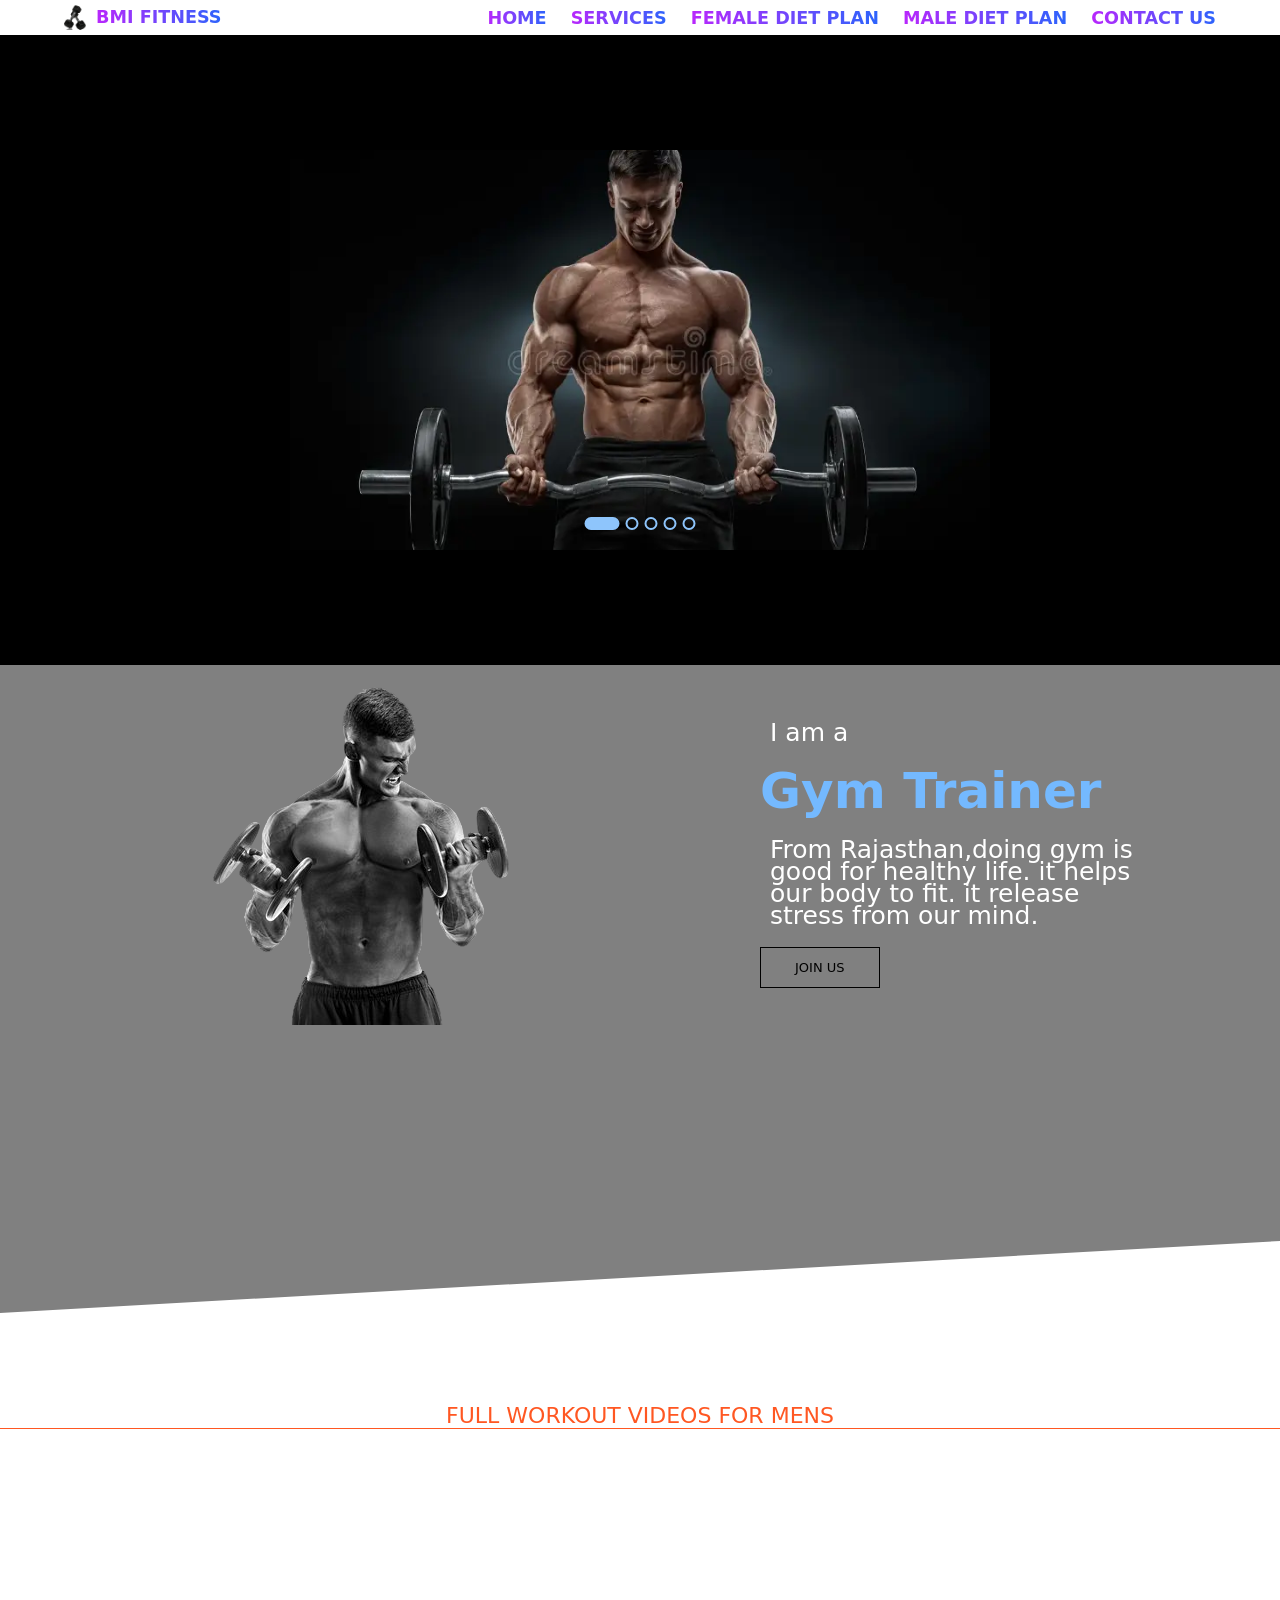
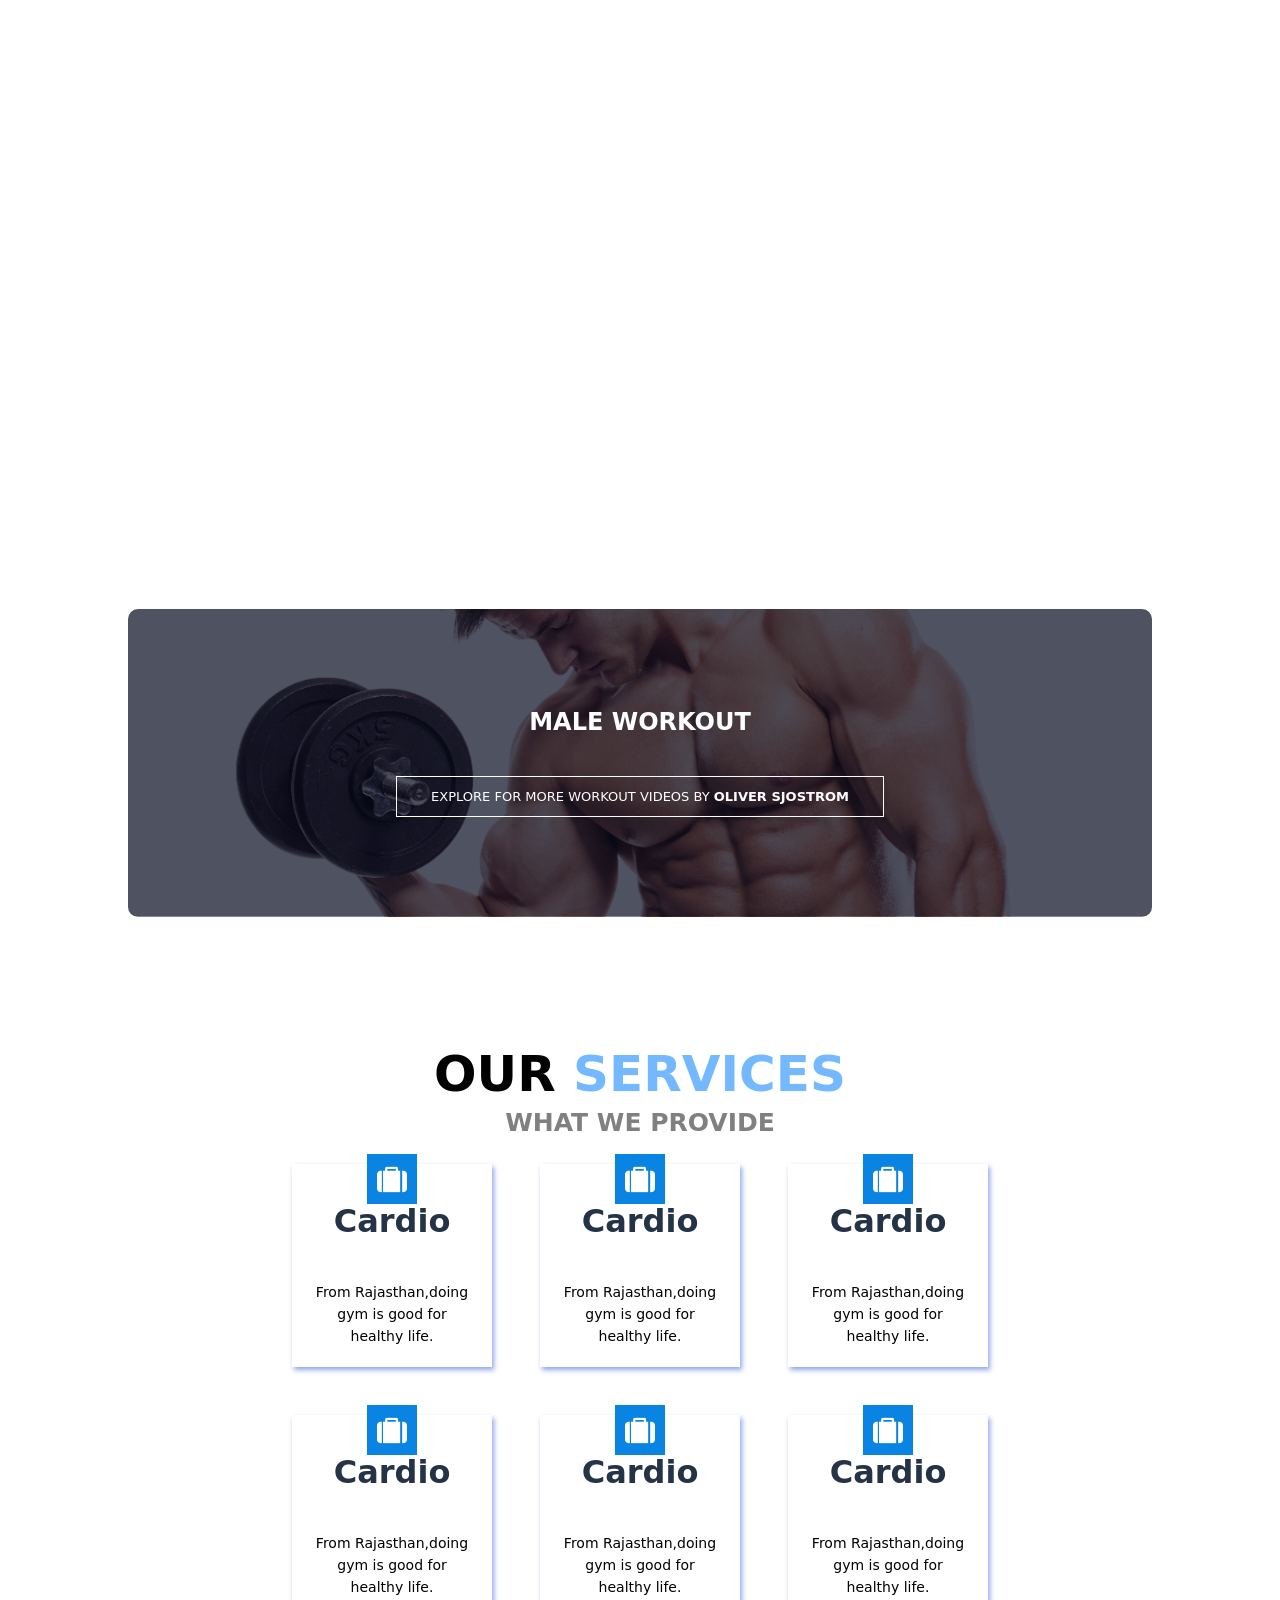
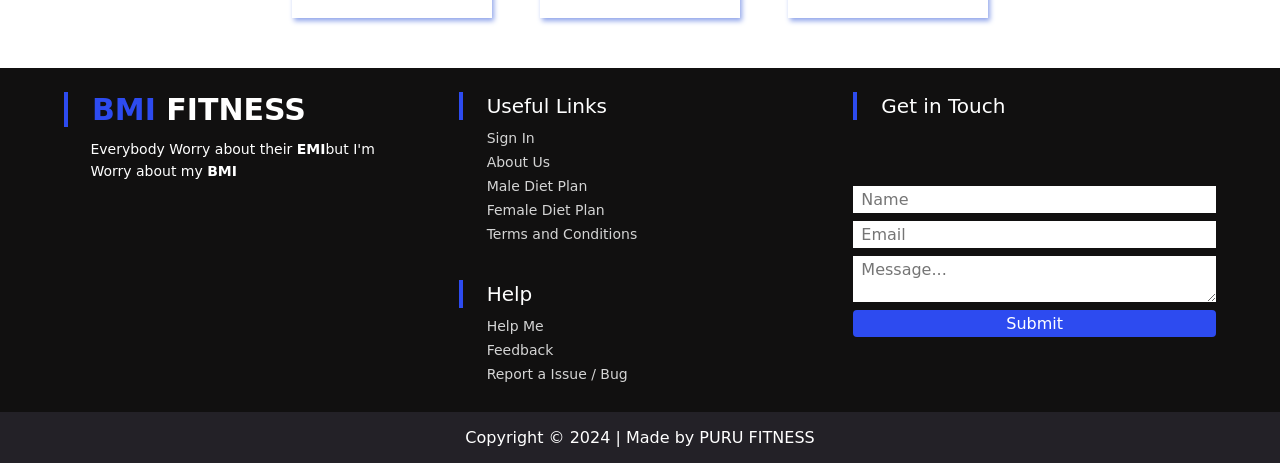
<file: diet-plan-female.html>
<!DOCTYPE html>

<html lang="en" dir="ltr">
  <head>
    <meta charset="utf-8">
    <title>BMI</title>
    <link rel="stylesheet" href="female.css">
    <link rel="stylesheet" href="main.css">
    <link rel="stylesheet" href="service.css">
    <link rel="stylesheet" type="text/css" href="https://stackpath.bootstrapcdn.com/font-awesome/4.7.0/css/font-awesome.min.css">
    <link rel="stylesheet" href="style-diet.css">
    <link rel="icon" href="./images/icon.png" type="image/x-icon">
  </head>
  <body>
    <div id="preloader"></div>
    <div class="nav">  
             <nav>
            <div class="logo">
              <img src="./images/icon.png" alt="logo">
              <h1>BMI FITNESS</h1>
            </div>
            <ul>
              <li>
                <a href="home.html">HOME</a>
              </li>
              <li>
                <a href="services.html">SERVICES</a>
              </li>
              <li>
                <a href="malediet.html">FEMALE DIET PLAN</a>
              </li>
              <li>
                <a href="diet-plan-female.html">MALE DIET PLAN</a>
              </li>
              <li>
                <a href="contact.html">CONTACT US</a>
              </li>
            </ul>
            <div class="hamburger">
              <span class="line"></span>
              <span class="line"></span>
              <span class="line"></span>
            </div>
          </nav>
          <div class="menubar">
            <ul>
              <li>
                <a href="#">Home</a>
              </li>
              <li>
                <a href="#">Services</a>
              </li>
              <li>
                <a href="#">Blog</a>
              </li>
              <li>
                <a href="#">Contact Us</a>
              </li>
            </ul>
          </div>      
    </div></div>
  </section>
  
<section class="slide1">
    <div class="wrapper">
      <input type="radio" name="slide" id="one" checked>
      <input type="radio" name="slide" id="two">
      <input type="radio" name="slide" id="three">
      <input type="radio" name="slide" id="four">
      <input type="radio" name="slide" id="five">
      <div class="img img-1">
        <img src="./images/t1.webp" alt="">
      </div>
      <div class="img img-2">
        <img src="./images/t2.jpg" alt="">
      </div>
      <div class="img img-3">
        <img src="./images/t3.webp" alt="">
      </div>
      <div class="img img-4">
        <img src="./images/t4.jpeg" alt="">
      </div>
      <div class="img img-5">
        <img src="./images/t5.jpg" alt="">
      </div>
      <div class="sliders">
        <label for="one" class="one"></label>
        <label for="two" class="two"></label>
        <label for="three" class="three"></label>
        <label for="four" class="four"></label>
        <label for="five" class="five"></label>
      </div>
    </div>
  </section>


  <header>
      
    <div class="container4">
      <div class="left">
        <img src="./images/boys1.png">
      </div>
      <div class="right">
        <p>I am a</p>
      <h1> Gym Trainer</h1>
      <p>From Rajasthan,doing gym is good for healthy life. it helps our body to fit. it release stress from our mind.</p>
      <a href="contact.html" class="hero-btn">JOIN US</a>
      </div>
    </div>
    </header>

    

<section class="vedio1">
  &nbsp;&nbsp;&nbsp;
  <center> <h2 class="heading">FULL WORKOUT VIDEOS FOR MENS</h2>
  </center>
  <br>
<center><iframe width="560" height="315" src="https://www.youtube.com/embed/NJdNhgGkYlw?si=86hsC2Ol13uJoqMC" title="YouTube video player" frameborder="0" allow="accelerometer; autoplay; clipboard-write; encrypted-media; gyroscope; picture-in-picture; web-share" referrerpolicy="strict-origin-when-cross-origin" allowfullscreen></iframe> &nbsp; <iframe width="560" height="315" src="https://www.youtube.com/embed/3luLa7LUW-E?si=F8ABjI4Eli0rJGx3" title="YouTube video player" frameborder="0" allow="accelerometer; autoplay; clipboard-write; encrypted-media; gyroscope; picture-in-picture; web-share" referrerpolicy="strict-origin-when-cross-origin" allowfullscreen></iframe></center> 
<center><iframe width="560" height="315" src="https://www.youtube.com/embed/ZAI4M1rKJRA?si=hKeJ89BGGmZZeXqB" title="YouTube video player" frameborder="0" allow="accelerometer; autoplay; clipboard-write; encrypted-media; gyroscope; picture-in-picture; web-share" referrerpolicy="strict-origin-when-cross-origin" allowfullscreen></iframe> &nbsp; <iframe width="560" height="315" src="https://www.youtube.com/embed/-aGYcEPOxdk?si=29uqsaoWVDD4V2JS" title="YouTube video player" frameborder="0" allow="accelerometer; autoplay; clipboard-write; encrypted-media; gyroscope; picture-in-picture; web-share" referrerpolicy="strict-origin-when-cross-origin" allowfullscreen></iframe></center> 
</section><style> .vedio1 {
   background-color: white;
}
</style>
&nbsp;&nbsp;

<section class="cta2">
  <h1>MALE WORKOUT</h1>
  <a href="https://youtube.com/@oliversjostrom?si=BC4CzTxqmllBirso" class="hero-btn1">EXPLORE FOR MORE WORKOUT VIDEOS BY <strong>OLIVER SJOSTROM</strong></a><style>
      .cta2{
        margin: 80px auto;
        width: 80%;
        background-image: linear-gradient(rgba(4,9,30,0.7),rgba(4,9,30,0.7)), url(./images/malediet2.png);
        background-position: center;
        background-size: cover;
        border-radius: 10px;
        text-align: center;
        padding: 100px 0;
      }
      .cta2 h1{
        color: #fff;
        margin-bottom: 40px;
        padding: 0;
      }
     
      .hero-btn1{
          display: inline-block;
          text-decoration: none;
          color: white;
          border: 1px solid white;
          padding: 12px 34px;
          font-size: 13px;
          background: transparent;
          position: relative;
          cursor: pointer;
      }
      .hero-btn1:hover{
          border: 1px solid #f44336;
          background: #f44336;
          transition: 1s;
      }
      </style>
  
</section>

<section id="services">
  <div class="services-info">
      <h1>OUR <span id="blue">SERVICES</span></h1>
  <p>WHAT WE PROVIDE</p>
  </div>
  <div class="services-row">
    <div class="services-box">
        <i class="fa fa-suitcase" aria-hidden="true"></i>
        <h2>Cardio</h2>
    <p>	From Rajasthan,doing gym is good for healthy life. </p>
    </div>

    <div class="services-box">
        <i class="fa fa-suitcase" aria-hidden="true"></i>
        <h2>Cardio</h2>
    <p>	From Rajasthan,doing gym is good for healthy life. </p>
    </div>

    <div class="services-box">
        <i class="fa fa-suitcase" aria-hidden="true"></i>
        <h2>Cardio</h2>
    <p>	From Rajasthan,doing gym is good for healthy life. </p>
    </div>

    <div class="services-box">
        <i class="fa fa-suitcase" aria-hidden="true"></i>
        <h2>Cardio</h2>
    <p>	From Rajasthan,doing gym is good for healthy life. </p>
    </div>

    <div class="services-box">
        <i class="fa fa-suitcase" aria-hidden="true"></i>
        <h2>Cardio</h2>
    <p>	From Rajasthan,doing gym is good for healthy life. </p>
    </div>

    <div class="services-box">
        <i class="fa fa-suitcase" aria-hidden="true"></i>
        <h2>Cardio</h2>
    <p>	From Rajasthan,doing gym is good for healthy life. </p>
    </div>

  </div>
</section>

<footer>
  <div class="f-item-con">
      <div class="app-info">
          <span class='app-name'>
              <span class='app-initial'>BMI</span> FITNESS
          </span>
          <p>Everybody Worry about their <strong>EMI</strong>but
              I'm Worry about my <strong>BMI</strong></p>
      </div>
      <div class="useful-links">
          <div class="footer-title">Useful Links</div>
          <ul>
              <li>Sign In</li>
              <li>About Us</li>
              <li>Male Diet Plan</li>
              <li>Female Diet Plan</li>
              <li>Terms and Conditions</li>
          </ul>
      </div>
      <div class="help-sec">
          <div class="footer-title">Help</div>
          <ul>
              <li>Help Me</li>
              <li>Feedback</li>
              <li>Report a Issue / Bug</li>
          </ul>
      </div>
      <div class="g-i-t">
          <div class="footer-title">Get in Touch</div>
          <form action="https://api.web3forms.com/submit" method="post" class="space-y-2">
              <input type="hidden" name="access_key" value="2d0f22e5-c5a9-4c11-82db-b1d62a55c30e">
              <input type="text" name="g-name" class="g-inp" id="g-name" placeholder='Name' />
              <input type="email" name="g-email" class="g-inp" id="g-email" placeholder='Email' />
              <textarea type="text" name="g-msg" class="g-inp h-40 resize-none" id="g-msg"
                  placeholder='Message...'></textarea>
              <button type="submit" class='f-btn'>Submit</button>
          </form>
      </div>
  </div>
  <div class='cr-con'>Copyright &copy; 2024 | Made by PURU FITNESS</div>
</footer>







    <script>
      var loader = document.getElementById("preloader");
      window.addEventListener("load",function(){
        loader.style.display="none";
      })
    </script>

  </body>
</html>
</file>
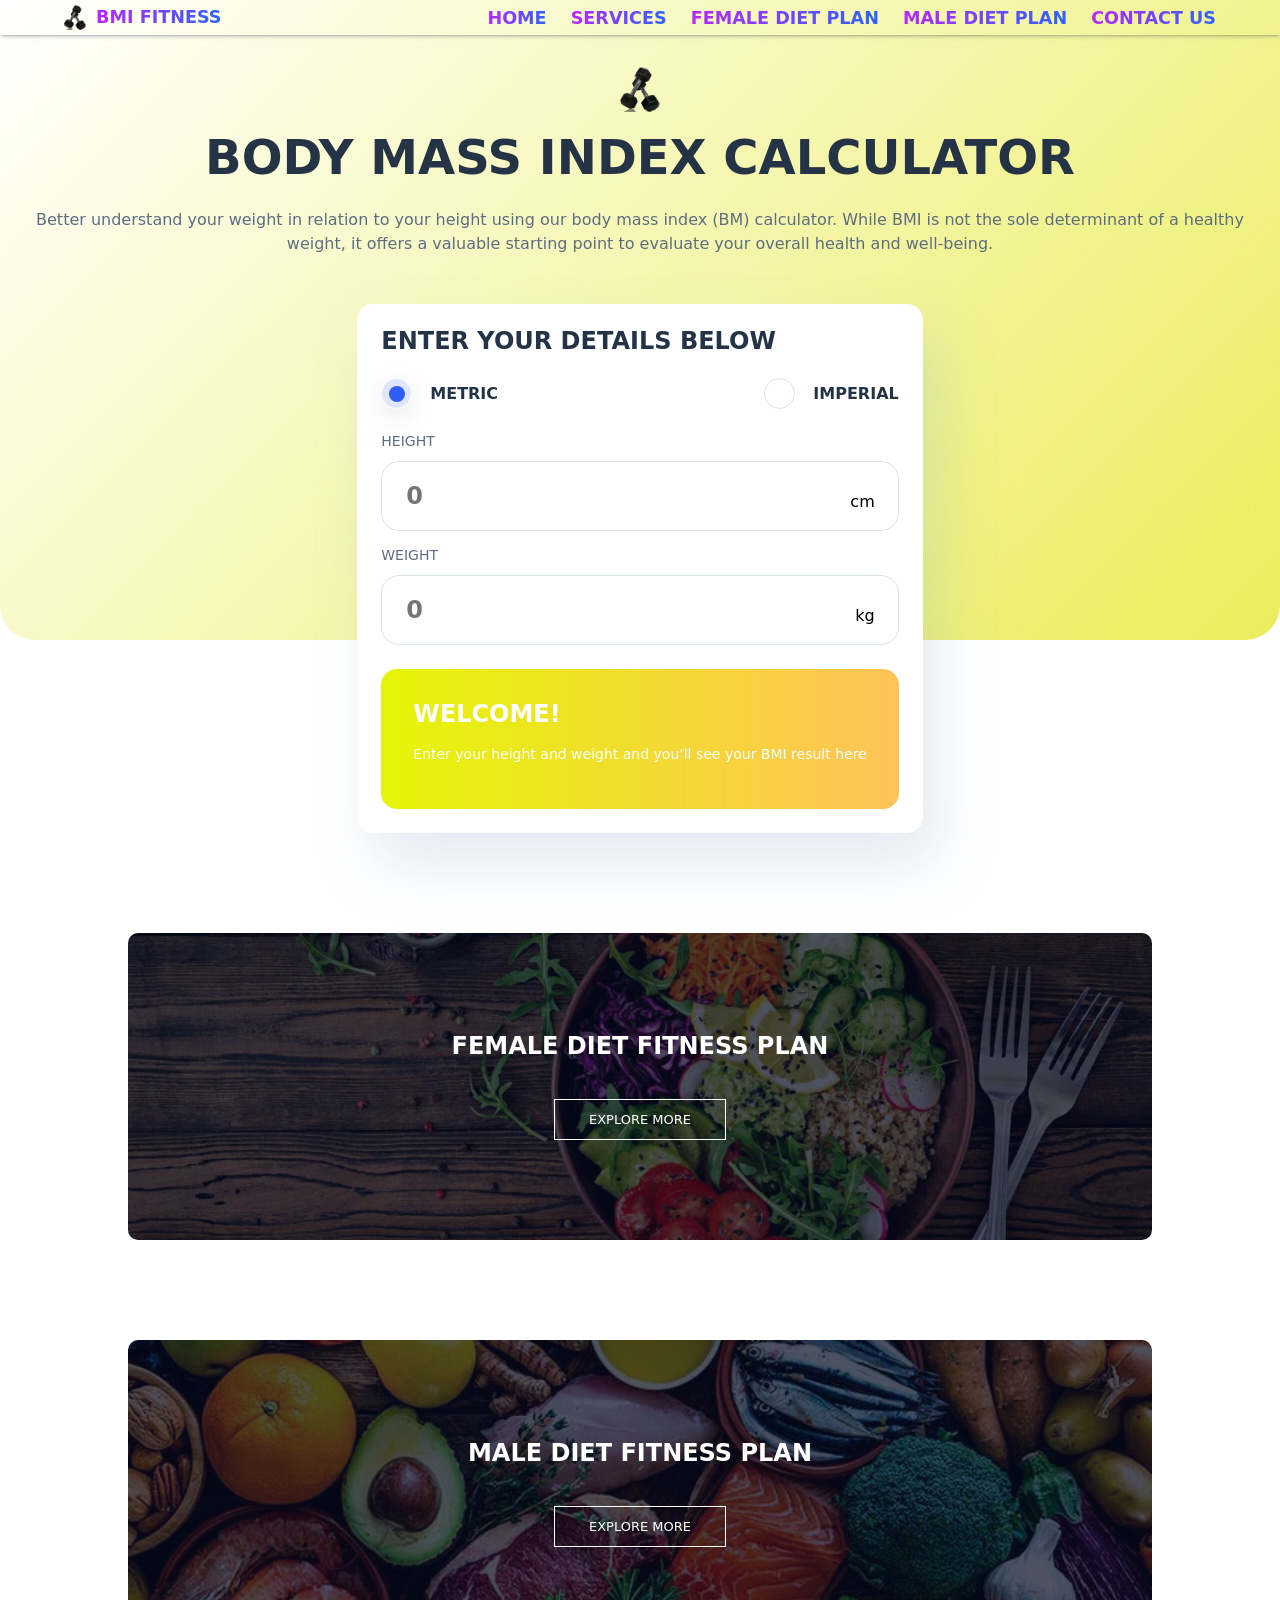
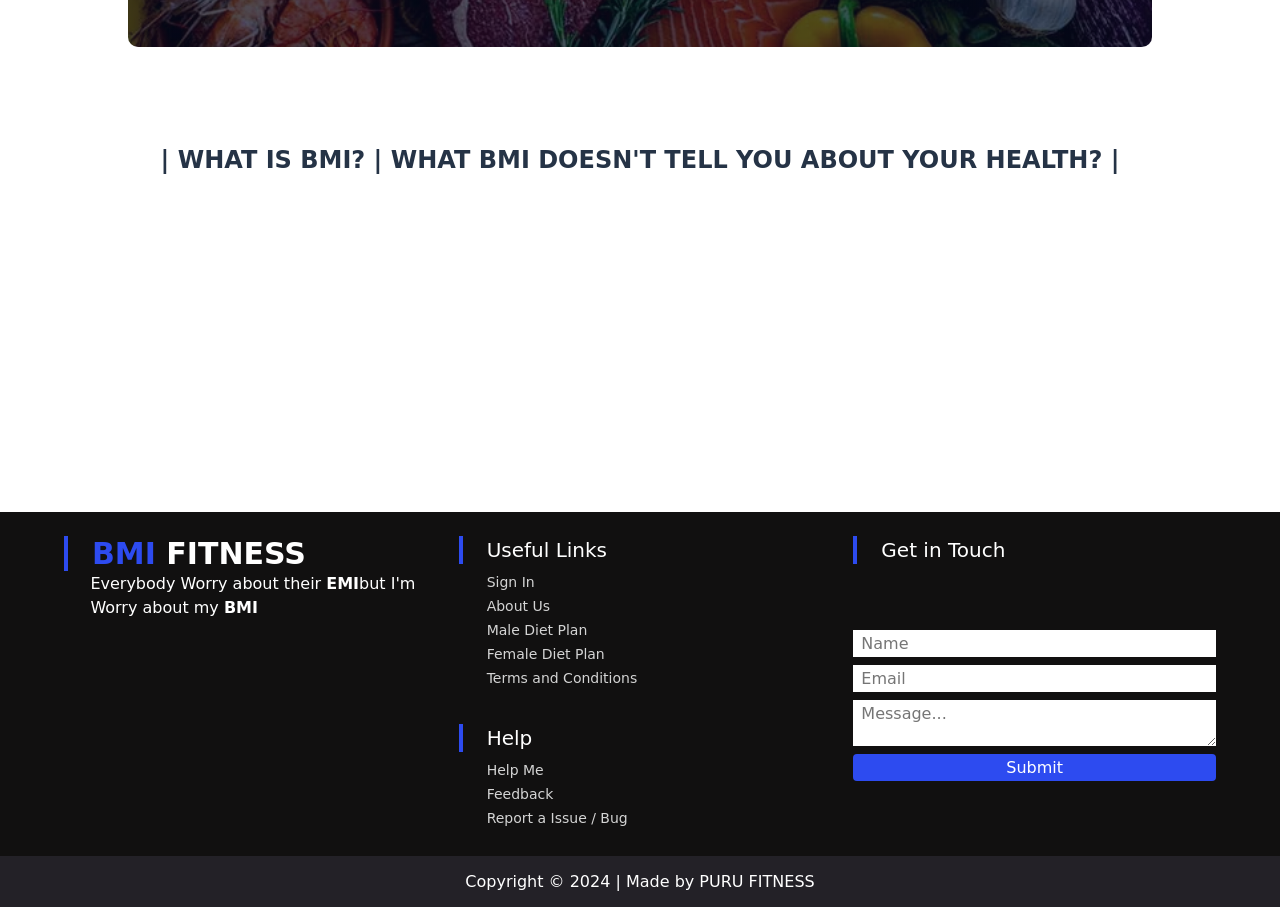
<file: home.html>
<!DOCTYPE html>
<html lang="en">
<head>
    <meta charset="UTF-8">
    <meta name="viewport" content="width=device-width, initial-scale=1.0">
    <title>BMI calculator - Home</title>
    
    <link rel="stylesheet" href="main.css">
    <link rel="icon" href="./images/dumble.png" type="image/x-icon">
    <script defer src="script.js"></script>
    <link rel="stylesheet" href="https://cdnjs.cloudflare.com/ajax/libs/font-awesome/6.1.1/css/all.min.css" integrity="sha512-KfkfwYDsLkIlwQp6LFnl8zNdLGxu9YAA1QvwINks4PhcElQSvqcyVLLD9aMhXd13uQjoXtEKNosOWaZqXgel0g==" crossorigin="anonymous" referrerpolicy="no-referrer" />

</head>
<body>
      <div id="preloader"></div>
    <div class="nav">  
             <nav>
            <div class="logo">
              <img src="./images/icon.png" alt="logo">
              <h1>BMI FITNESS</h1>
            </div>
            <ul>
              <li>
                <a href="home.html">HOME</a>
              </li>
              <li>
                <a href="services.html">SERVICES</a>
              </li>
              <li>
                <a href="malediet.html">FEMALE DIET PLAN</a>
              </li>
              <li>
                <a href="diet-plan-female.html">MALE DIET PLAN</a>
              </li>
              <li>
                <a href="contact.html">CONTACT US</a>
              </li>
            </ul>
            <div class="hamburger">
              <span class="line"></span>
              <span class="line"></span>
              <span class="line"></span>
            </div>
          </nav>
          <div class="menubar">
            <ul>
              <li>
                <a href="#">Home</a>
              </li>
              <li>
                <a href="#">Services</a>
              </li>
              <li>
                <a href="#">Blog</a>
              </li>
              <li>
                <a href="#">Contact Us</a>
              </li>
            </ul>
          </div>      
    </div></div>


    <div class="blue-shape"></div>
    <div class="hero-section">
        <div class="text-side">
            <a href="#" id="logo"><img src="./images/dumble.png" alt=""></a>
            <h1>BODY MASS INDEX CALCULATOR</h1>
            <p>Better understand your weight in relation to your height using our body mass index (BM) calculator. 
                While BMI is not the sole determinant of a healthy weight, 
                it offers a valuable starting point to evaluate your overall health and well-being.</p>
        </div>

        <div class="form-side" id="form-side">
            <h3>ENTER YOUR DETAILS BELOW </h3>
            <form class="radios">
                <div class="container">
                    <input type="radio" id="Metric" value="Metric" name="radio-value" checked>
                    <label class="label-radio" for="Metric">METRIC</label>
                </div>
                <div class="container">
                    <input type="radio" id="Imperial" value="Imperial" name="radio-value">
                    <label class="label-radio" for="Imperial">IMPERIAL</label>
                </div>
            </form>

            <form class="metric-unit" id="metric-unit">
                <div class="metric-container">
                    <label class="lab-unit" for="m-height">HEIGHT</label>
                    <input type="number" name="metric-value" id="m-height" placeholder="0">
                    <span class="unit">cm</span>
                </div>
                <div class="metric-container">
                    <label class="lab-unit" for="m-weight">WEIGHT</label>
                    <input type="number" name="metric-value" id="m-weight" placeholder="0">
                    <span class="unit">kg</span>
                </div>
            </form>

            <form class="imperial-unit">
                <div class="imp-container">
                    <label class="lab-unit" for="ft">HEIGHT</label>
                    <div class="field-imp">
                        <div>
                            <input type="number" class="Height" name="imperial-value" placeholder="0" id="ft">
                            <span class="unit ft">ft</span>
                        </div>
                        <div>
                            <input type="number" class="Height" placeholder="0" name="imperial-value" id="inch">
                            <span class="unit in">in</span>
                        </div>
                    </div>

                </div>
                <div class="imp-container">
                    <label class="lab-unit" for="st">WEIGHT</label>
                    <div class="field-imp">
                        <div>
                            <input type="number" name="imperial-value" class="Weight" placeholder="0" id="st">
                            <span class="unit st">st</span>
                        </div>
                        <div>
                            <input type="number" name="imperial-value" class="Weight" placeholder="0" id="lbs">
                            <span class="unit lbs">lbs</span>
                        </div>
                    </div>
                </div>
            </form>

            <div class="result">
                <div class="welcome" id="welcome">
                    <h3>WELCOME!</h3>
                    <p>Enter your height and weight and you’ll see your BMI result here</p>
                </div>
                <div class="result-number" id="result-numb">
                    <p id="your-BMI">Your BMI is...</p>
                    <span id="result-BMI">00</span>
                </div>
                <div class="result-body-cont" id="result-body">
                    <p id="result-body">Your BMI suggests you’re a <span id="range-bmi">healthy weight</span>. Your ideal weight is between <span id="result-min-weight">9st 6lbs</span>  - 
                    <span id="result-max-weight">12st 10lbs.</span></p>
                </div>
            </div>
        </div>
    </div>

    
            
          <section class="cta">
        <h1>FEMALE DIET FITNESS PLAN </h1>
        <a href="malediet.html" class="hero-btn">EXPLORE MORE</a>
        
    </section>
    <section class="cta-2">
        <h1>MALE DIET FITNESS PLAN </h1>
        <a href="diet-plan-female.html" class="hero-btn">EXPLORE MORE</a>
        
    </section>
 
    
  
  
  

    <section class="vedio">
        <center><h1>| WHAT IS BMI? | WHAT BMI DOESN'T TELL YOU ABOUT YOUR HEALTH? |</h1></center>
        <br>
       <center> <iframe width="560" height="315" src="https://www.youtube.com/embed/ts3zesSyGDI?si=_dEikvESNIM1U69n" title="YouTube video player" frameborder="0" allow="accelerometer; autoplay; clipboard-write; encrypted-media; gyroscope; picture-in-picture; web-share" referrerpolicy="strict-origin-when-cross-origin" allowfullscreen></iframe>
    <iframe width="560" height="315" src="https://www.youtube.com/embed/z_3S2_41_FE?si=_UI7H-3-DLicyQjQ" title="YouTube video player" frameborder="0" allow="accelerometer; autoplay; clipboard-write; encrypted-media; gyroscope; picture-in-picture; web-share" referrerpolicy="strict-origin-when-cross-origin" allowfullscreen></iframe>
</center></section>
       </section>
    </main>

       <footer>
        <div class="f-item-con">
            <div class="app-info">
                <span class='app-name'>
                    <span class='app-initial'>BMI</span> FITNESS
                </span>
                <p>Everybody Worry about their <strong>EMI</strong>but
                    I'm Worry about my <strong>BMI</strong></p>
            </div>
            <div class="useful-links">
                <div class="footer-title">Useful Links</div>
                <ul>
                    <li>Sign In</li>
                    <li>About Us</li>
                    <li>Male Diet Plan</li>
                    <li>Female Diet Plan</li>
                    <li>Terms and Conditions</li>
                </ul>
            </div>
            <div class="help-sec">
                <div class="footer-title">Help</div>
                <ul>
                    <li>Help Me</li>
                    <li>Feedback</li>
                    <li>Report a Issue / Bug</li>
                </ul>
            </div>
            <div class="g-i-t">
                <div class="footer-title">Get in Touch</div>
                <form action="https://api.web3forms.com/submit" method="post" class="space-y-2">
                    <input type="hidden" name="access_key" value="2d0f22e5-c5a9-4c11-82db-b1d62a55c30e">
                    <input type="text" name="g-name" class="g-inp" id="g-name" placeholder='Name' />
                    <input type="email" name="g-email" class="g-inp" id="g-email" placeholder='Email' />
                    <textarea type="text" name="g-msg" class="g-inp h-40 resize-none" id="g-msg"
                        placeholder='Message...'></textarea>
                    <button type="submit" class='f-btn'>Submit</button>
                </form>
            </div>
        </div>
        <div class='cr-con'>Copyright &copy; 2024 | Made by PURU FITNESS</div>
    </footer>

    <script>
      var loader = document.getElementById("preloader");
      window.addEventListener("load",function(){
        loader.style.display="none";
      })
    </script>
    
    

</body></html>
</file>
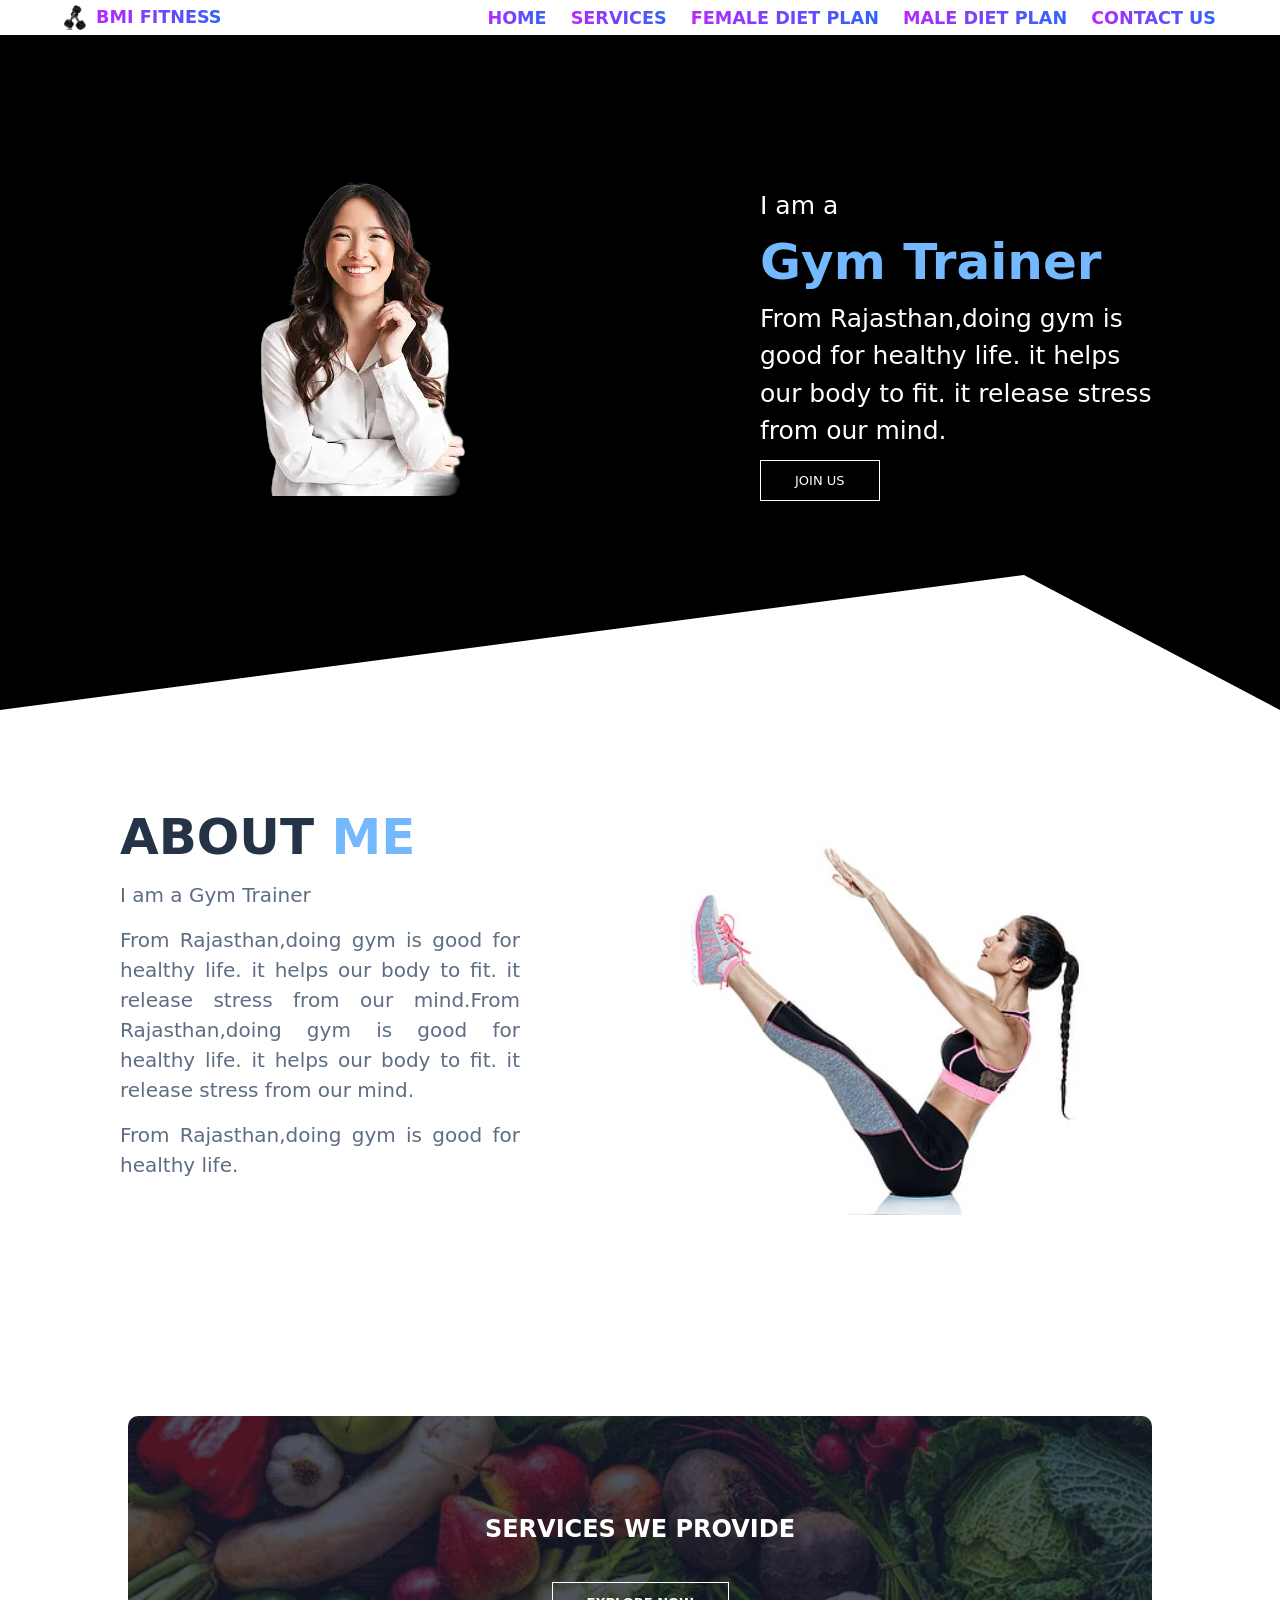
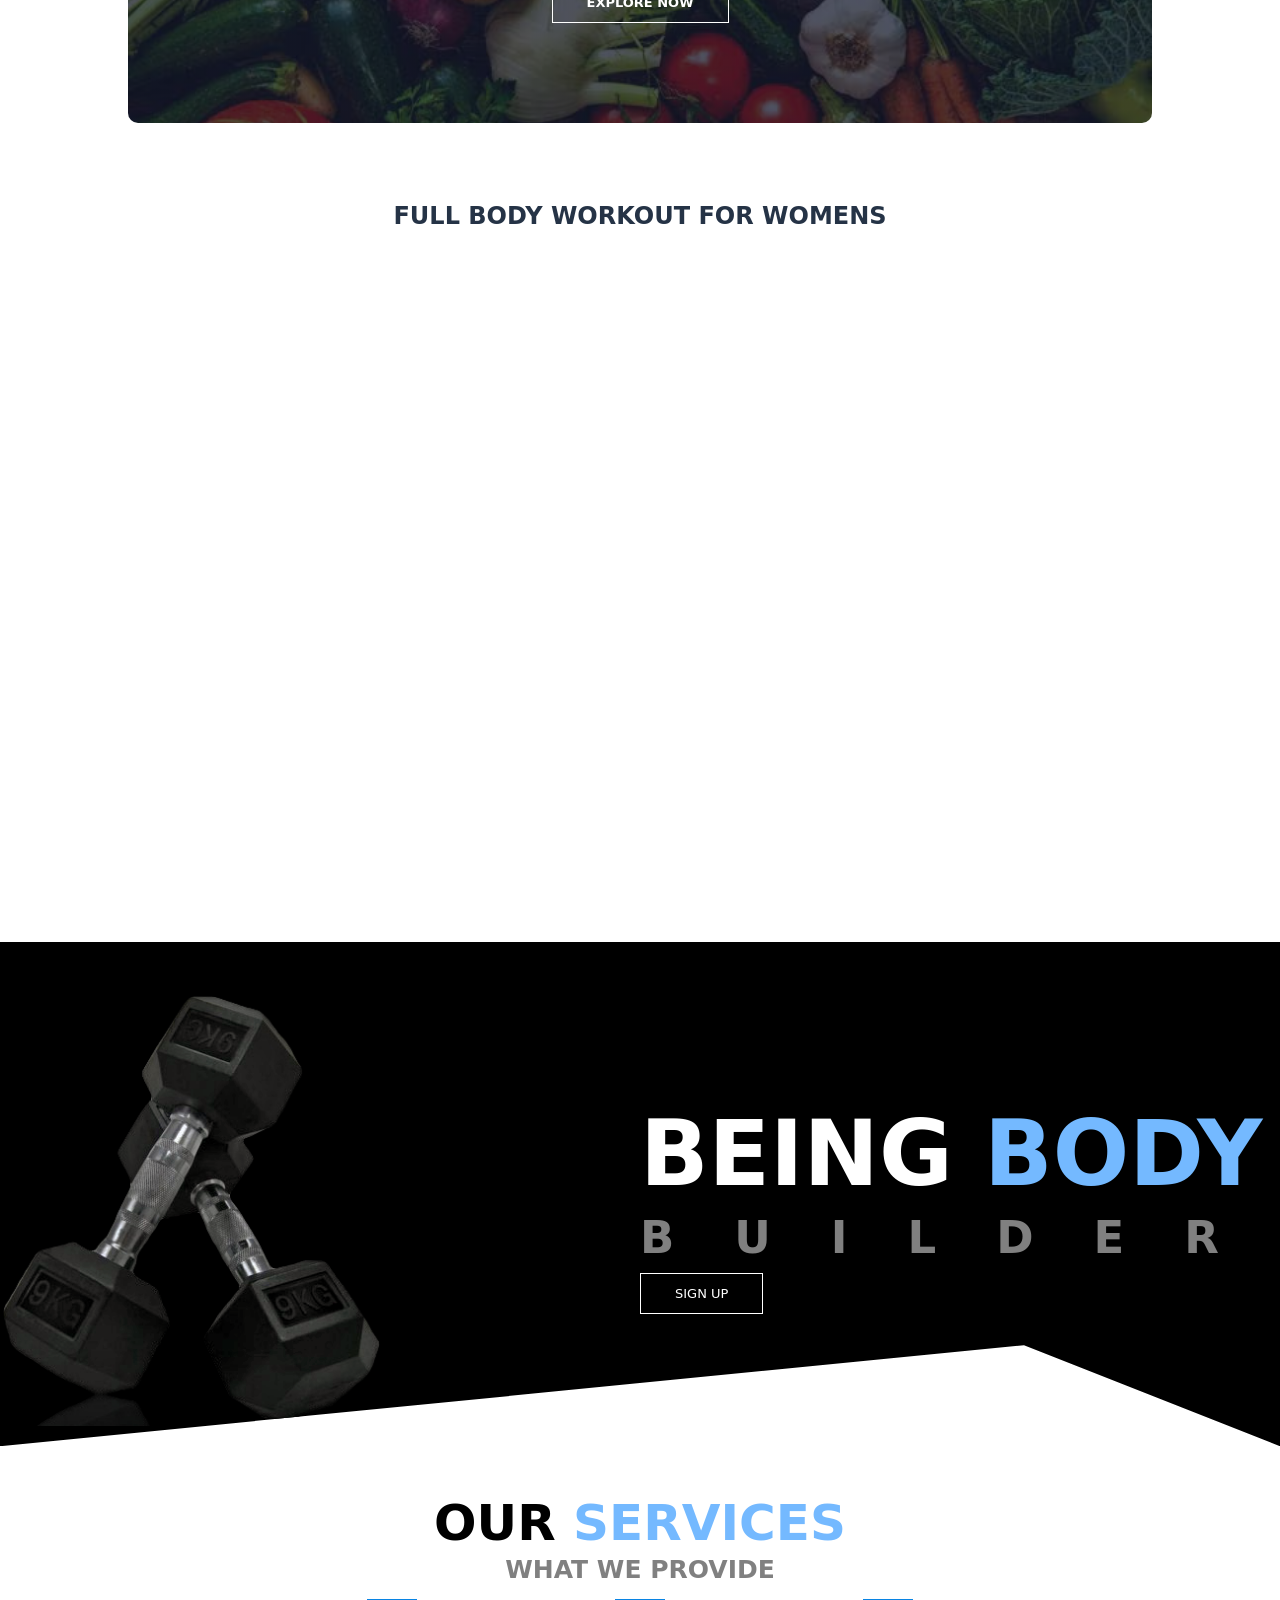
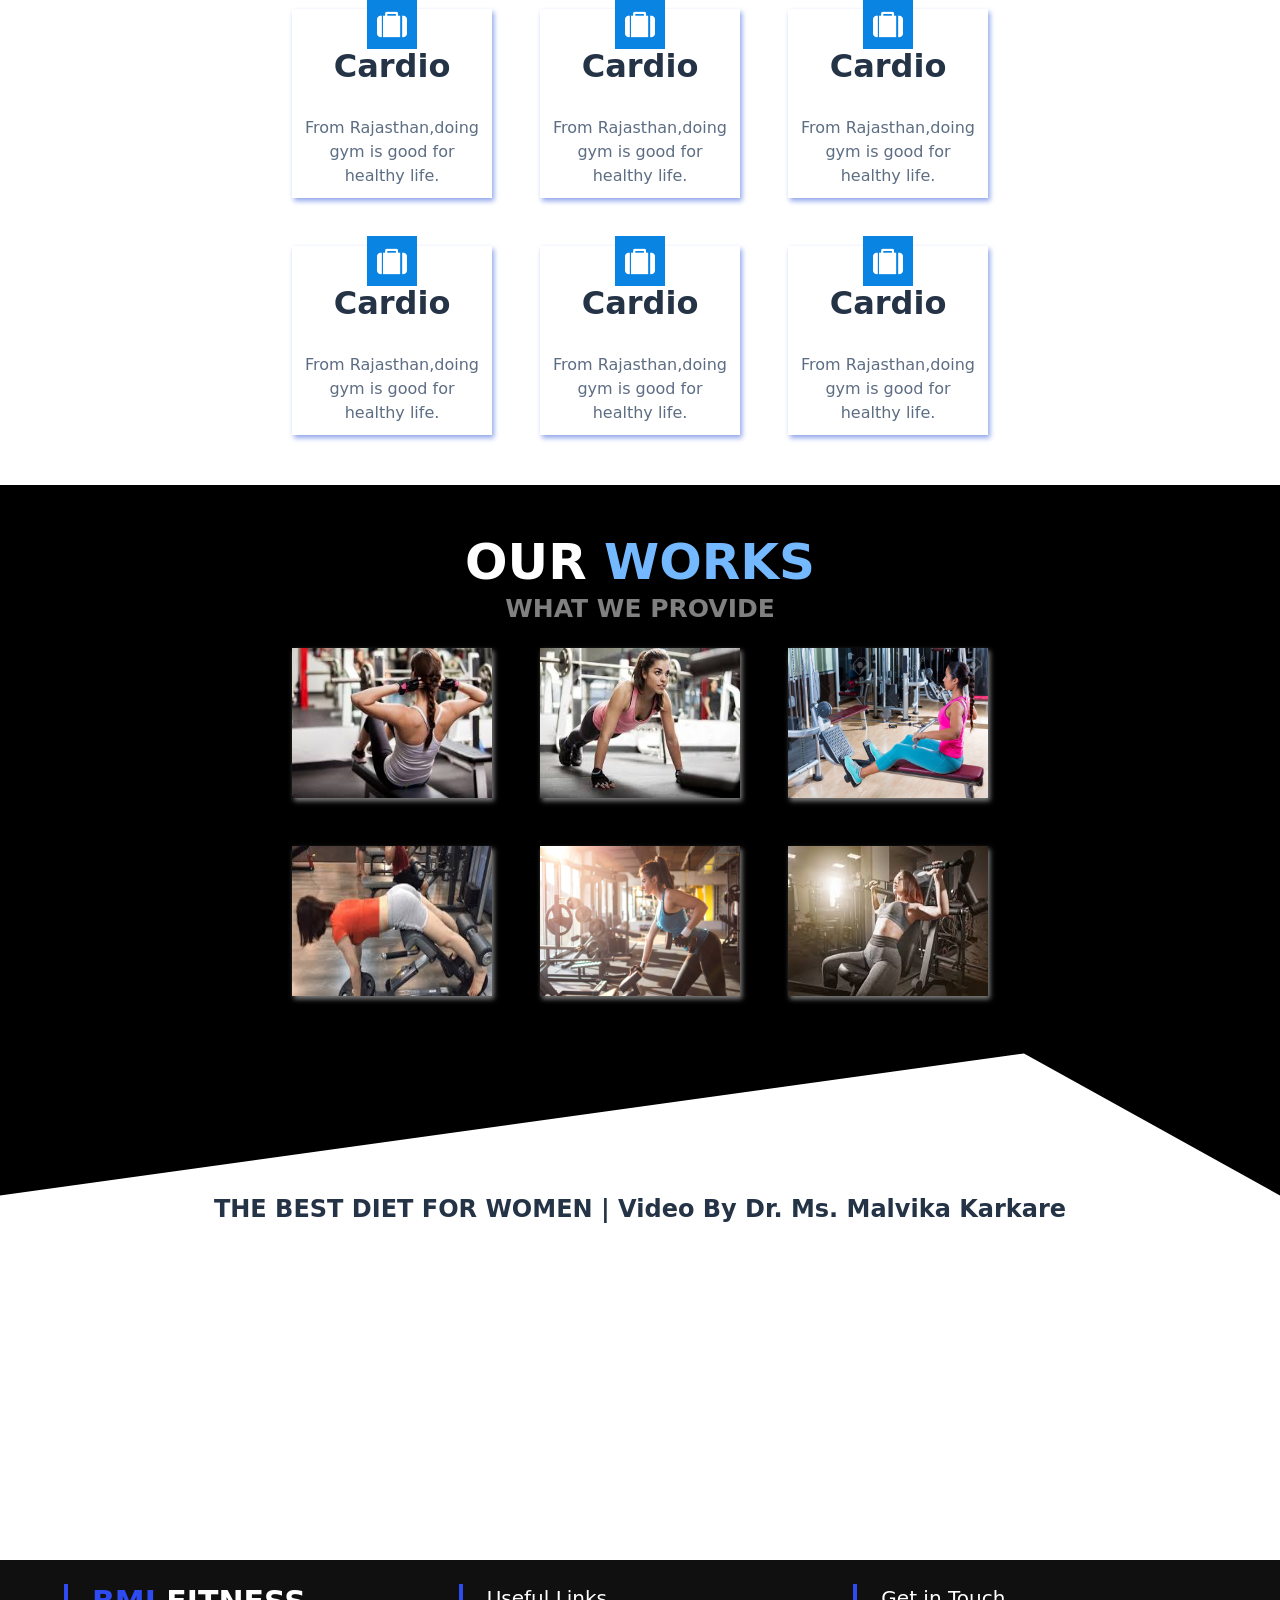
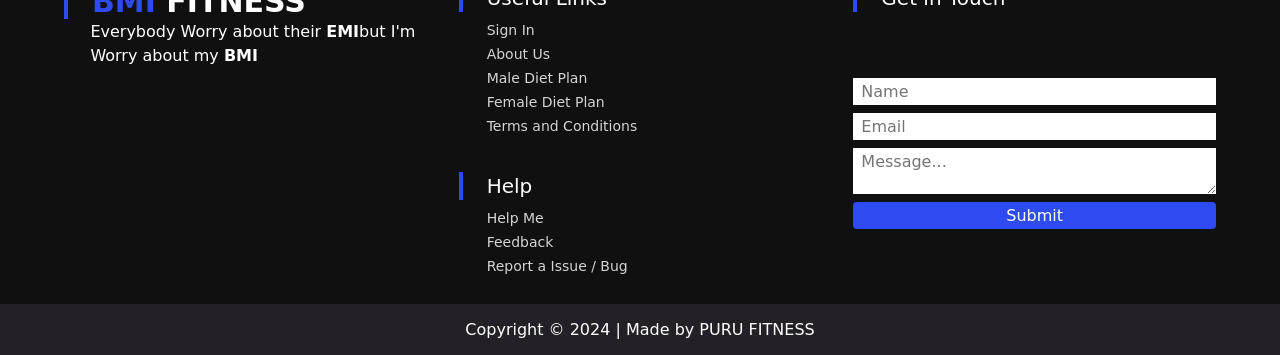
<file: malediet.html>
<!DOCTYPE html>
<html lang="en">
<head>
    <meta charset="UTF-8">
    <meta name="viewport" content="width=device-width, initial-scale=1.0">
    <title>BMI calculator - Home</title>
    <link rel="stylesheet" type="text/css" href="https://stackpath.bootstrapcdn.com/font-awesome/4.7.0/css/font-awesome.min.css">
    <link rel="stylesheet" href="male.css">
    <link rel="stylesheet" href="main.css">
    
    <link rel="stylesheet" href="style-diet.css">
    <script defer src="script.js"></script>
    <link rel="icon" href="./images/icon.png" type="image/x-icon">
</head>
<body>
    <div id="preloader"></div>
    <div class="nav">  
             <nav>
            <div class="logo">
              <img src="./images/icon.png" alt="logo">
              <h1>BMI FITNESS</h1>
            </div>
            <ul>
              <li>
                <a href="home.html">HOME</a>
              </li>
              <li>
                <a href="services.html">SERVICES</a>
              </li>
              <li>
                <a href="malediet.html">FEMALE DIET PLAN</a>
              </li>
              <li>
                <a href="diet-plan-female.html">MALE DIET PLAN</a>
              </li>
              <li>
                <a href="contact.html">CONTACT US</a>
              </li>
            </ul>
            <div class="hamburger">
              <span class="line"></span>
              <span class="line"></span>
              <span class="line"></span>
            </div>
          </nav>
          <div class="menubar">
            <ul>
              <li>
                <a href="#">Home</a>
              </li>
              <li>
                <a href="#">Services</a>
              </li>
              <li>
                <a href="#">Blog</a>
              </li>
              <li>
                <a href="#">Contact Us</a>
              </li>
            </ul>
          </div>      
    </div></div>

  
    

    <header>
      
      <div class="container4">
        <div class="left">
          <img src="womens1.png">
        </div>
        <div class="right">
          <p>I am a</p>
        <h1> Gym Trainer</h1>
        <p>From Rajasthan,doing gym is good for healthy life. it helps our body to fit. it release stress from our mind.</p>
        <a href="contact.html" class="hero-btn">JOIN US</a>
        </div>
      </div>
      </header>
      <section id="about">
        <div class="about-row">
          <div class="about-left-col">
            <h1> ABOUT <span id="blue">ME</span></h1>
            <p id="p-title">I am a Gym Trainer</p>
            <p>
              From Rajasthan,doing gym is good for healthy life. it helps our body to fit. it release stress from our mind.From Rajasthan,doing gym is good for healthy life. it helps our body to fit. it release stress from our mind.
      
            </p>
            <p>
              From Rajasthan,doing gym is good for healthy life.
            </p>
            <a href="food.html" class="hero-btn1">READ MORE</a>
          </div>
          <div class="about-right-col">
            <img src="women.jpg">
          </div>
        </div>
      </section>
      
<section class="cta">
  <h1>SERVICES WE PROVIDE</h1>
  <a href="service.html" class="hero-btn1"><strong>EXPLORE NOW</strong></a><style>
      .cta{
        margin: 80px auto;
        width: 80%;
        background-image: linear-gradient(rgba(4,9,30,0.7),rgba(4,9,30,0.7)), url(./images/vegi.avif);
        background-position: center;
        background-size: cover;
        border-radius: 10px;
        text-align: center;
        padding: 100px 0;
      }
      .cta h1{
        color: #fff;
        margin-bottom: 40px;
        padding: 0;
      }
     
      .hero-btn1{
          display: inline-block;
          text-decoration: none;
          color: white;
          border: 1px solid white;
          padding: 12px 34px;
          font-size: 13px;
          background: transparent;
          position: relative;
          cursor: pointer;
      }
      .hero-btn1:hover{
          border: 1px solid #f44336;
          background: #f44336;
          transition: 1s;
      }
      </style>
  
</section>
<section class="vedio1">
  <center><h1>FULL BODY WORKOUT <strong>FOR WOMENS</strong> </h1></center>
  <br>
 <center><iframe width="560" height="315" src="https://www.youtube.com/embed/WnSr8w4QEWo?si=Jh_KDIxlYrIGw28k" title="YouTube video player" frameborder="0" allow="accelerometer; autoplay; clipboard-write; encrypted-media; gyroscope; picture-in-picture; web-share" referrerpolicy="strict-origin-when-cross-origin" allowfullscreen></iframe><iframe width="560" height="315" src="https://www.youtube.com/embed/2VdX6pzDaAY?si=eevzkvN9sBhCDSXT" title="YouTube video player" frameborder="0" allow="accelerometer; autoplay; clipboard-write; encrypted-media; gyroscope; picture-in-picture; web-share" referrerpolicy="strict-origin-when-cross-origin" allowfullscreen></iframe></center>
 <br><center><iframe width="560" height="315" src="https://www.youtube.com/embed/cbKkB3POqaY?si=r1vEP9JK5SUnmCab" title="YouTube video player" frameborder="0" allow="accelerometer; autoplay; clipboard-write; encrypted-media; gyroscope; picture-in-picture; web-share" referrerpolicy="strict-origin-when-cross-origin" allowfullscreen></iframe><iframe width="560" height="315" src="https://www.youtube.com/embed/IT94xC35u6k?si=gvkkqbkqbSQCpgDz" title="YouTube video player" frameborder="0" allow="accelerometer; autoplay; clipboard-write; encrypted-media; gyroscope; picture-in-picture; web-share" referrerpolicy="strict-origin-when-cross-origin" allowfullscreen></iframe></center>

</section>
<br><br>
  
      <section id="signup">
        <div class="signup-row">
          <div class="signup-left-col">
            <img src="./images/dumble.png">
          </div>
          <div class="signup-right-col">
              <h1> BEING <span id="blue">BODY</span></h1>
            <h2>BUILDER</h2>
            <a href="contact.html" class="hero-btn">SIGN UP</a>
      
          </div>
        </div>
      </section>
      <section id="services">
        <div class="services-info">
            <h1>OUR <span id="blue">SERVICES</span></h1>
        <p>WHAT WE PROVIDE</p>
        </div>
        <div class="services-row">
          <div class="services-box">
              <i class="fa fa-suitcase" aria-hidden="true"></i>
              <h2>Cardio</h2>
          <p>	From Rajasthan,doing gym is good for healthy life. </p>
          </div>
      
          <div class="services-box">
              <i class="fa fa-suitcase" aria-hidden="true"></i>
              <h2>Cardio</h2>
          <p>	From Rajasthan,doing gym is good for healthy life. </p>
          </div>
      
          <div class="services-box">
              <i class="fa fa-suitcase" aria-hidden="true"></i>
              <h2>Cardio</h2>
          <p>	From Rajasthan,doing gym is good for healthy life. </p>
          </div>
      
          <div class="services-box">
              <i class="fa fa-suitcase" aria-hidden="true"></i>
              <h2>Cardio</h2>
          <p>	From Rajasthan,doing gym is good for healthy life. </p>
          </div>
      
          <div class="services-box">
              <i class="fa fa-suitcase" aria-hidden="true"></i>
              <h2>Cardio</h2>
          <p>	From Rajasthan,doing gym is good for healthy life. </p>
          </div>
      
          <div class="services-box">
              <i class="fa fa-suitcase" aria-hidden="true"></i>
              <h2>Cardio</h2>
          <p>	From Rajasthan,doing gym is good for healthy life. </p>
          </div>
      
        </div>
      </section>
  
      <section id="work">
        <div class="services-info1">
          <h1>OUR <span id="blue">WORKS</span></h1>
      <p>WHAT WE PROVIDE</p>
    </div>
    <div class="services-row">
      <div class="work-box">
        <img src="./images/ex1.jpg">
      </div>
      <div class="work-box">
        <img src="./images/ex2.jpg">
      </div>
      <div class="work-box">
        <img src="./images/ex3.jpg">
      </div>
      <div class="work-box">
        <img src="./images/ex4.jpg">
      </div>
      <div class="work-box">
        <img src="./images/ex5.jpg">
      </div>
      <div class="work-box">
        <img src="./images/ex6.jpg">
      </div>
    </div>
    </section>
    <section class="vedio">
      <center><h1>THE BEST DIET FOR WOMEN | Video By <strong>Dr. Ms. Malvika Karkare</strong> </h1></center>
      <br>
     <center><iframe width="560" height="315" src="https://www.youtube.com/embed/_ppTl1gtacA?si=MzOH7Jq-SJ11ZQhQ" title="YouTube video player" frameborder="0" allow="accelerometer; autoplay; clipboard-write; encrypted-media; gyroscope; picture-in-picture; web-share" referrerpolicy="strict-origin-when-cross-origin" allowfullscreen></iframe></center></section>
  
      <footer>
        <div class="f-item-con">
            <div class="app-info">
                <span class='app-name'>
                    <span class='app-initial'>BMI</span> FITNESS
                </span>
                <p>Everybody Worry about their <strong>EMI</strong>but
                    I'm Worry about my <strong>BMI</strong></p>
            </div>
            <div class="useful-links">
                <div class="footer-title">Useful Links</div>
                <ul>
                    <li>Sign In</li>
                    <li>About Us</li>
                    <li>Male Diet Plan</li>
                    <li>Female Diet Plan</li>
                    <li>Terms and Conditions</li>
                </ul>
            </div>
            <div class="help-sec">
                <div class="footer-title">Help</div>
                <ul>
                    <li>Help Me</li>
                    <li>Feedback</li>
                    <li>Report a Issue / Bug</li>
                </ul>
            </div>
            <div class="g-i-t">
                <div class="footer-title">Get in Touch</div>
                <form action="https://api.web3forms.com/submit" method="post" class="space-y-2">
                    <input type="hidden" name="access_key" value="2d0f22e5-c5a9-4c11-82db-b1d62a55c30e">
                    <input type="text" name="g-name" class="g-inp" id="g-name" placeholder='Name' />
                    <input type="email" name="g-email" class="g-inp" id="g-email" placeholder='Email' />
                    <textarea type="text" name="g-msg" class="g-inp h-40 resize-none" id="g-msg"
                        placeholder='Message...'></textarea>
                    <button type="submit" class='f-btn'>Submit</button>
                </form>
            </div>
        </div>
        <div class='cr-con'>Copyright &copy; 2024 | Made by PURU FITNESS</div>
    </footer>
      <script>
        var loader = document.getElementById("preloader");
        window.addEventListener("load",function(){
          loader.style.display="none";
        })
      </script>
  </body></html>
</file>
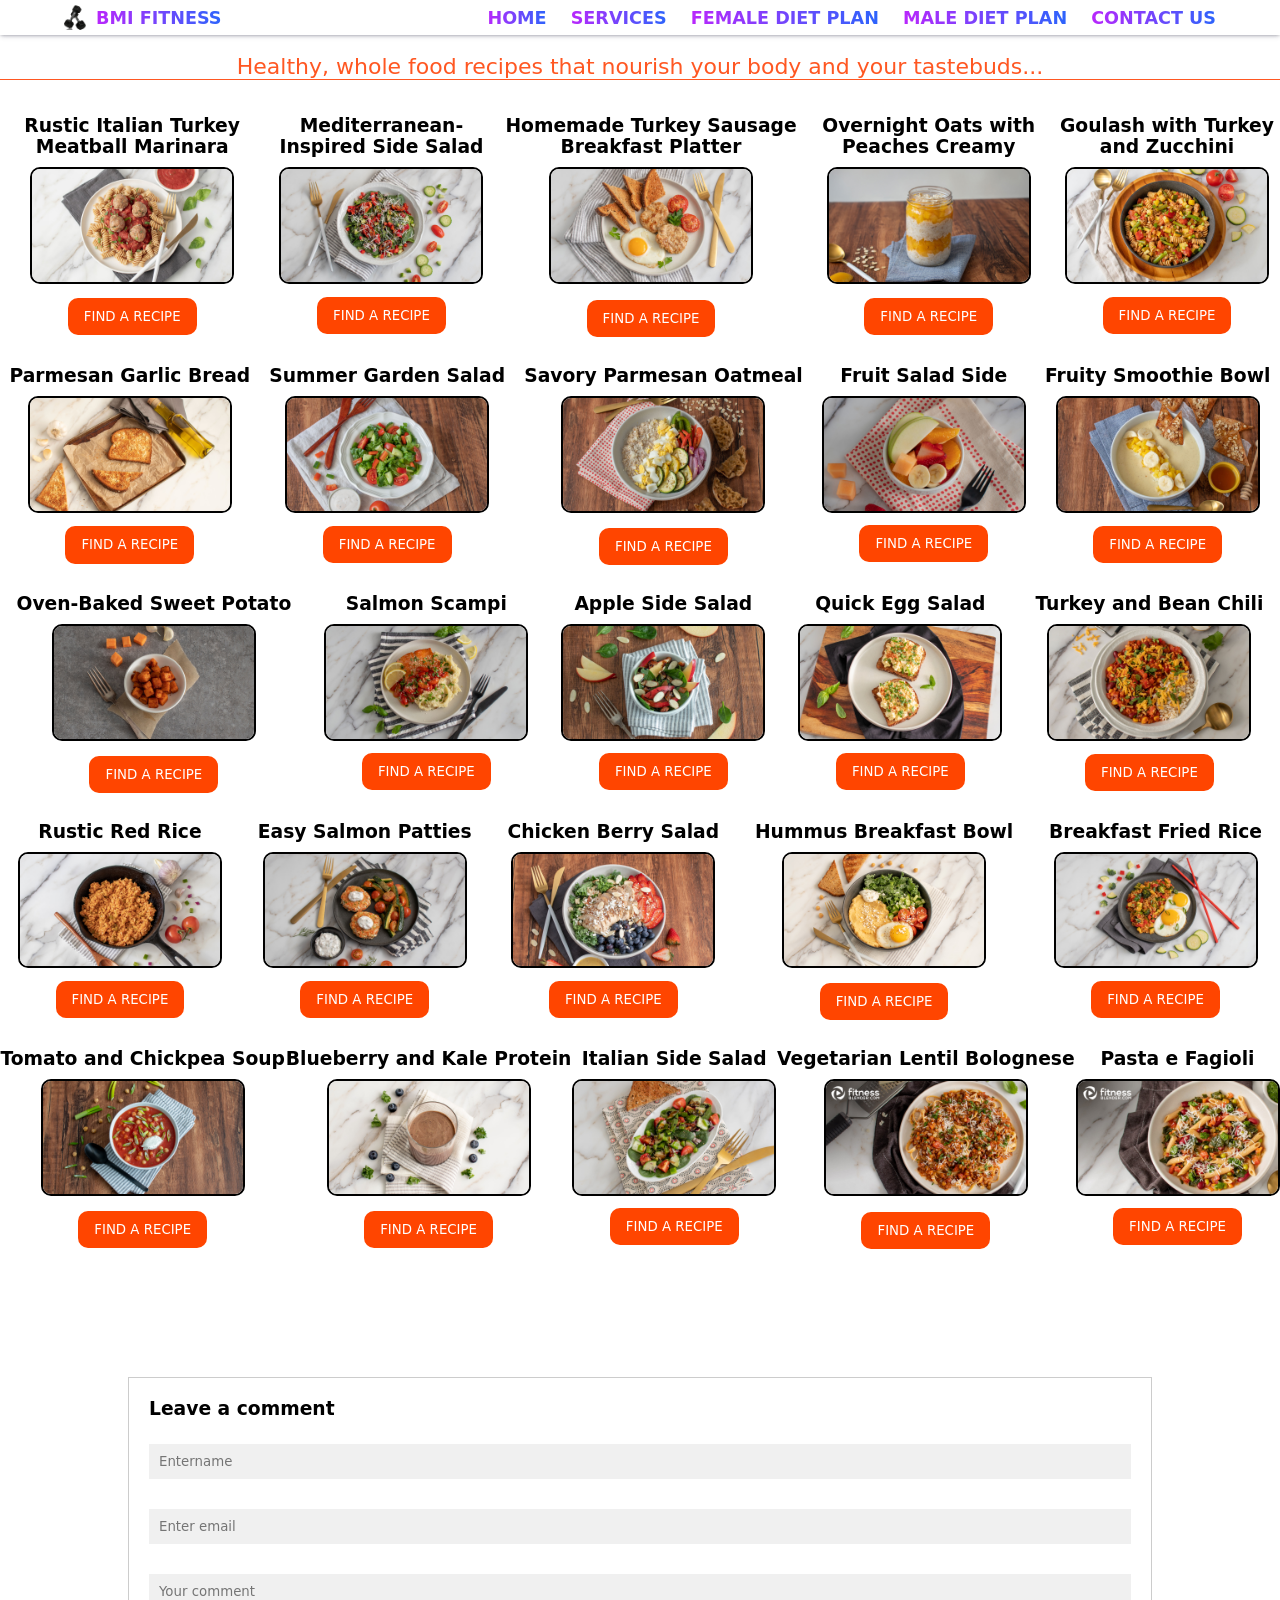
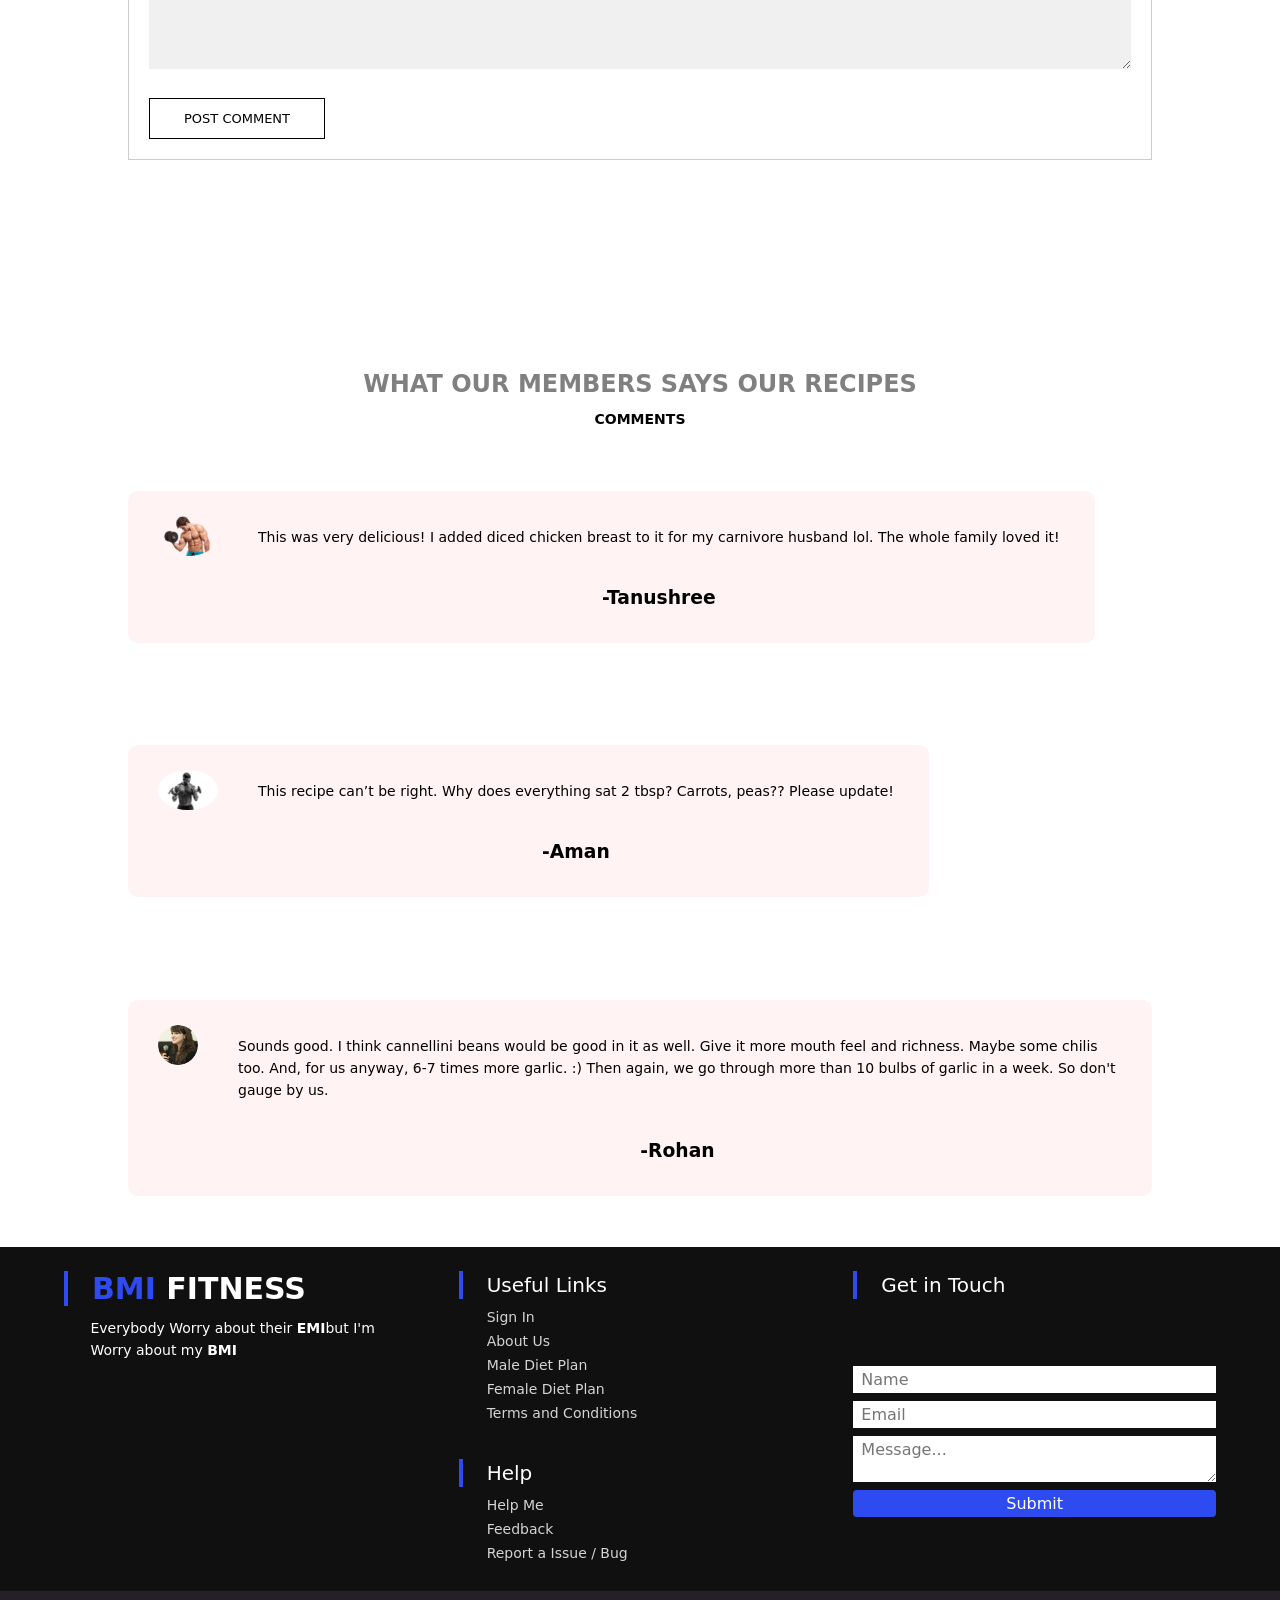
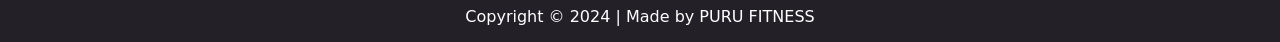
<file: recipe.html>
<!DOCTYPE html>
<html lang="en">
<head>
    <meta charset="UTF-8">
    <meta name="viewport" content="width=device-width, initial-scale=1.0">
    <title>BMI calculator - Home</title>
    <link rel="stylesheet" href="service.css">

    <link rel="icon" href="./images/icon.png" type="image/x-icon">
    <link rel="stylesheet" href="https://cdnjs.cloudflare.com/ajax/libs/font-awesome/6.1.1/css/all.min.css" integrity="sha512-KfkfwYDsLkIlwQp6LFnl8zNdLGxu9YAA1QvwINks4PhcElQSvqcyVLLD9aMhXd13uQjoXtEKNosOWaZqXgel0g==" crossorigin="anonymous" referrerpolicy="no-referrer" />
</head>
<body>
    <div id="preloader"></div>
    
    <section id="female">
    <div class="nav">  
             <nav>
            <div class="logo">
              <img src="./images/icon.png" alt="logo" />
              <h1>BMI FITNESS</h1>
            </div>
            <ul>
              <li>
                <a href="home.html">HOME</a>
              </li>
              <li>
                <a href="services.html">SERVICES</a>
              </li>
              <li>
                <a href="diet-plan-female.html">FEMALE DIET PLAN</a>
              </li>
              <li>
                <a href="malediet.html">MALE DIET PLAN</a>
              </li>
              <li>
                <a href="contact.html">CONTACT US</a>
              </li>
            </ul>
            <div class="hamburger">
              <span class="line"></span>
              <span class="line"></span>
              <span class="line"></span>
            </div>
          </nav>
          <div class="menubar">
            <ul>
              <li>
                <a href="#">Home</a>
              </li>
              <li>
                <a href="#">Services</a>
              </li>
              <li>
                <a href="#">Blog</a>
              </li>
              <li>
                <a href="#">Contact Us</a>
              </li>
            </ul>
          </div>      
    </div></div>
    &nbsp;&nbsp;

  </section>

  <center> <h2 class="heading">Healthy, whole food recipes that nourish your body and your tastebuds...</h2>
  </center>
   
  <div id="courses">
  
    <div class="CSE">
        <h3>Rustic Italian Turkey Meatball Marinara</h3>
        <img src="./images/r1.jpg" width="70%" alt="1">
        <a href="" ><button class="apply">FIND A RECIPE</button></a>
    </div>
    <div class="MBA">
        <h3>Mediterranean-Inspired Side Salad</h3>
        <img src="./images/r2.jpg" alt="2">
        <a href="" ><button class="apply">FIND A RECIPE</button></a>
    </div>
    <div class="ECE">
        <h3>Homemade Turkey Sausage Breakfast Platter</h3>
        <img src="./images/r3.jpg" alt="3">
        <a href="" ><button class="apply">FIND A RECIPE</button></a>
    </div>
    <div class="HOSPITALITY">
        <h3>Overnight Oats with Peaches
            Creamy</h3>
        <img src="./images/r4.jpg" alt="4">
        <a href="" ><button class="apply">FIND A RECIPE</button></a>
    </div>
    <div class="PHARMANCY">
        <h3>Goulash with Turkey and Zucchini</h3>
        <img src="./images/r5.jpg" alt="5">
        <a href="" ><button class="apply">FIND A RECIPE</button></a>
    </div>
</div>
&nbsp;&nbsp;&nbsp;&nbsp;


<div id="courses">
  
    <div class="CSE">
        <h3>Parmesan Garlic Bread</h3>
        <img src="./images/r7.jpg" width="70%" alt="1">
        <br>
        <a href="" ><button class="apply">FIND A RECIPE</button></a>
    </div>
    <div class="MBA">
        <h3>Summer Garden Salad</h3>
        <img src="./images/r8.jpg" alt="2">
        <br>
        <a href="" ><button class="apply">FIND A RECIPE</button></a>
    </div>
    <div class="ECE">
        <h3>Savory Parmesan Oatmeal</h3>
        <img src="./images/r9.jpg" alt="3">
        <br>
        <a href="" ><button class="apply">FIND A RECIPE</button></a>
    </div>
    <div class="HOSPITALITY">
        <h3>Fruit Salad Side</h3>
        <img src="./images/r10.jpg" alt="4">
        <br>
        <a href="" ><button class="apply">FIND A RECIPE</button></a>
    </div>
    <div class="PHARMANCY">
        <h3>Fruity Smoothie Bowl </h3>
        <img src="./images/r6.jpg" alt="5">
        <br>
        <a href="" ><button class="apply">FIND A RECIPE</button></a>
    </div>
</div>
&nbsp;

<div id="courses">
  
    <div class="CSE">
        <h3>Oven-Baked Sweet Potato</h3>
        <img src="./images/r11.jpg" width="70%" alt="1">
        <br>
        <a href="" ><button class="apply">FIND A RECIPE</button></a>
    </div>
    <div class="MBA">
        <h3>Salmon Scampi</h3>
        <img src="./images/r12.jpg" alt="2">
        <br>
        <a href="" ><button class="apply">FIND A RECIPE</button></a>
    </div>
    <div class="ECE">
        <h3>Apple Side Salad</h3>
        <img src="./images/r13.jpg" alt="3">
        <br>
        <a href="" ><button class="apply">FIND A RECIPE</button></a>
    </div>
    <div class="HOSPITALITY">
        <h3>Quick Egg Salad
        </h3>
        <img src="./images/r14.jpg" alt="4">
        <br>
        <a href="" ><button class="apply">FIND A RECIPE</button></a>
    </div>
    <div class="PHARMANCY">
        <h3>Turkey and Bean Chili</h3>
        <img src="./images/r15.jpg" alt="5">
        <br>
        <a href="" ><button class="apply">FIND A RECIPE</button></a>
    </div>
</div>
&nbsp;&nbsp;

&nbsp;

<div id="courses">
  
    <div class="CSE">
        <h3>Rustic Red Rice</h3>
        <img src="./images/r16.jpg" width="70%" alt="1">
        <br>
        <a href="" ><button class="apply">FIND A RECIPE</button></a>
    </div>
    <div class="MBA">
        <h3>Easy Salmon Patties</h3>
        <img src="./images/r17.jpg" alt="2">
        <br>
        <a href="" ><button class="apply">FIND A RECIPE</button></a>
    </div>
    <div class="ECE">
        <h3>Chicken Berry Salad</h3>
        <img src="./images/r18.jpg" alt="3">
        <br>
        <a href="" ><button class="apply">FIND A RECIPE</button></a>
    </div>
    <div class="HOSPITALITY">
        <h3>Hummus Breakfast Bowl
        </h3>
        <img src="./images/r19.jpg" alt="4">
        <br>
        <a href="" ><button class="apply">FIND A RECIPE</button></a>
    </div>
    <div class="PHARMANCY">
        <h3>Breakfast Fried Rice</h3>
        <img src="./images/r20.jpg" alt="5">
        <br>
        <a href="" ><button class="apply">FIND A RECIPE</button></a>
    </div>
</div>
&nbsp;&nbsp;


&nbsp;

<div id="courses">
  
    <div class="CSE">
        <h3>Tomato and Chickpea Soup</h3>
        <img src="./images/r21.jpg" width="70%" alt="1">
        <br>
        <a href="" ><button class="apply">FIND A RECIPE</button></a>
    </div>
    <div class="MBA">
        <h3>Blueberry and Kale Protein</h3>
        <img src="./images/r22.jpg" alt="2">
        <br>
        <a href="" ><button class="apply">FIND A RECIPE</button></a>
    </div>
    <div class="ECE">
        <h3>Italian Side Salad</h3>
        <img src="./images/r23.jpg" alt="3">
        <br>
        <a href="" ><button class="apply">FIND A RECIPE</button></a>
    </div>
    <div class="HOSPITALITY">
        <h3>Vegetarian Lentil Bolognese
        </h3>
        <img src="./images/r24.jpg" alt="4">
        <br>
        <a href="" ><button class="apply">FIND A RECIPE</button></a>
    </div>
    <div class="PHARMANCY">
        <h3>Pasta e Fagioli</h3>
        <img src="./images/r25.jpg" alt="5">
        <br>
        <a href="" ><button class="apply">FIND A RECIPE</button></a>
    </div>
</div>
&nbsp;&nbsp;


<section class="blog-content">
<div class="comment-box">
    <h3>Leave a comment</h3>
<form class="comment-form">
    <input type="text"  placeholder="Entername">  
    <input type="email" placeholder="Enter email ">  
    <textarea rows="5"  placeholder="Your comment"></textarea>
    <button type="submit" class="hero-btn red-btn">POST COMMENT</button> 
  </form> 
     </form>     
</div>
</div></section> 

<section class="thoughts">
    <h1>WHAT OUR MEMBERS SAYS OUR RECIPES</h1>
    <p><strong>COMMENTS</strong></p>
    <div class="row">
        <div class="thoughts-col">
            <img src="./images/malediet2.png">
            <div>
               <p>This was very delicious! I added diced chicken breast to it for my carnivore husband lol. The whole family loved it!</p>
 <br><h3>-Tanushree</h3>
            </div>
        </div></div>
        <div class="row">
            <div class="thoughts-col">
                <img src="./images/malediet1.jpg">
                <div>
                  <p>This recipe can’t be right. Why does everything sat 2 tbsp? Carrots, peas?? Please update!</p>
     <br><h3>-Aman</h3>
     
                </div></div>
            </div>
            
    </div>
    <div class="row">
        <div class="thoughts-col">
            <img src="./images/member.png">
            <div>
              <p>Sounds good. I think cannellini beans would be good in it as well. Give it more mouth feel and richness. Maybe some chilis too. And, for us anyway, 6-7 times more garlic. :) Then again, we go through more than 10 bulbs of garlic in a week. So don't gauge by us.</p>
 <br><h3>-Rohan</h3>
 
            </div></div>
</div>
</section>









  




  <footer>
    <div class="f-item-con">
        <div class="app-info">
            <span class='app-name'>
                <span class='app-initial'>BMI</span> FITNESS
            </span>
            <p>Everybody Worry about their <strong>EMI</strong>but
                I'm Worry about my <strong>BMI</strong></p>
        </div>
        <div class="useful-links">
            <div class="footer-title">Useful Links</div>
            <ul>
                <li>Sign In</li>
                <li>About Us</li>
                <li>Male Diet Plan</li>
                <li>Female Diet Plan</li>
                <li>Terms and Conditions</li>
            </ul>
        </div>
        <div class="help-sec">
            <div class="footer-title">Help</div>
            <ul>
                <li>Help Me</li>
                <li>Feedback</li>
                <li>Report a Issue / Bug</li>
            </ul>
        </div>
        <div class="g-i-t">
            <div class="footer-title">Get in Touch</div>
            <form action="https://api.web3forms.com/submit" method="post" class="space-y-2">
                <input type="hidden" name="access_key" value="2d0f22e5-c5a9-4c11-82db-b1d62a55c30e">
                <input type="text" name="g-name" class="g-inp" id="g-name" placeholder='Name' />
                <input type="email" name="g-email" class="g-inp" id="g-email" placeholder='Email' />
                <textarea type="text" name="g-msg" class="g-inp h-40 resize-none" id="g-msg"
                    placeholder='Message...'></textarea>
                <button type="submit" class='f-btn'>Submit</button>
            </form>
        </div>
    </div>
    <div class='cr-con'>Copyright &copy; 2024 | Made by PURU FITNESS</div>
</footer>

    <script>
      var loader = document.getElementById("preloader");
      window.addEventListener("load",function(){
        loader.style.display="none";
      })
    </script>
    
    

</body></html>
</file>
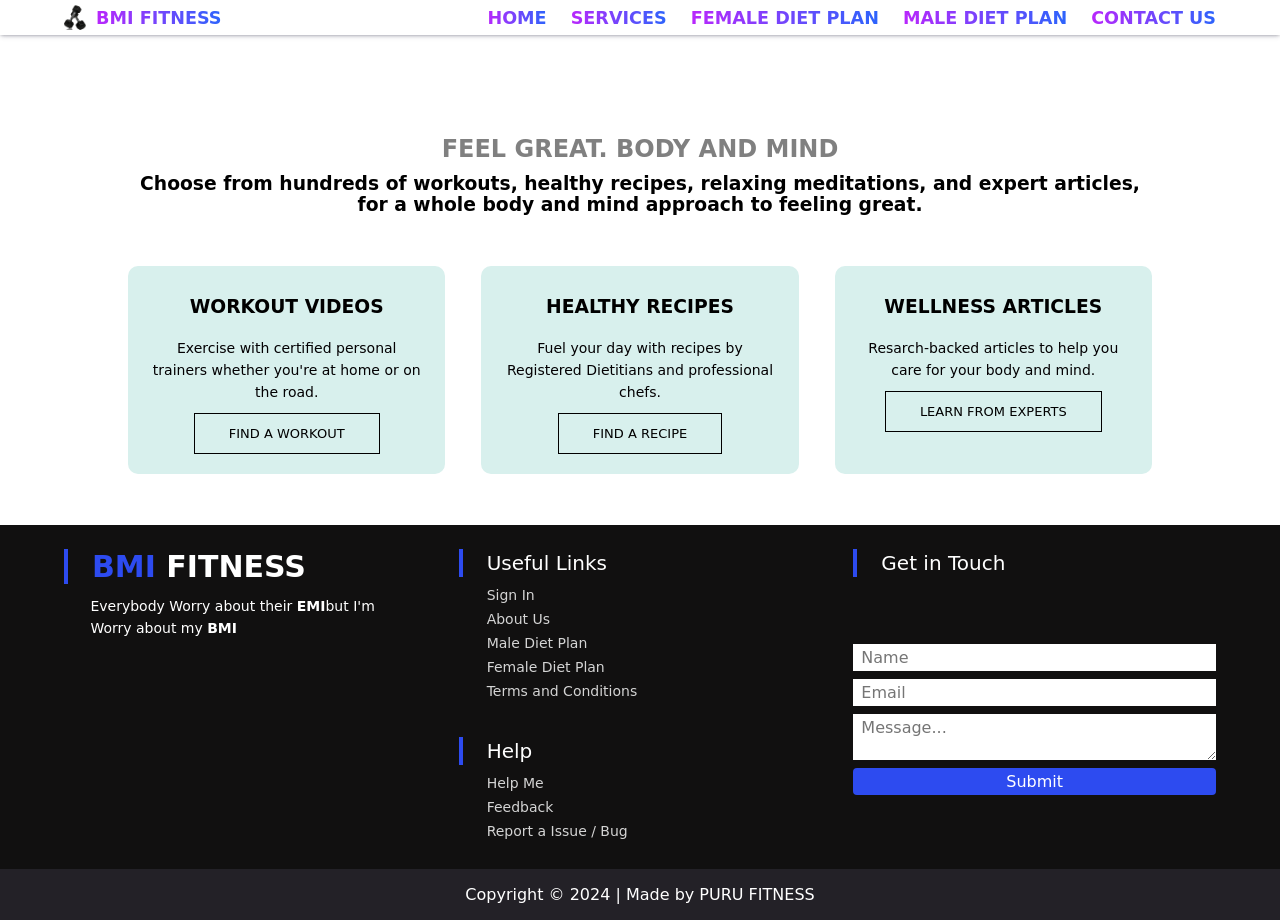
<file: services.html>
<!DOCTYPE html>
<html lang="en">
<head>
    <meta charset="UTF-8">
    <meta name="viewport" content="width=device-width, initial-scale=1.0">
    <title>BMI calculator - Home</title>
    <link rel="stylesheet" href="service.css">

    <link rel="icon" href="./images/icon.png" type="image/x-icon">
    <link rel="stylesheet" href="https://cdnjs.cloudflare.com/ajax/libs/font-awesome/6.1.1/css/all.min.css" integrity="sha512-KfkfwYDsLkIlwQp6LFnl8zNdLGxu9YAA1QvwINks4PhcElQSvqcyVLLD9aMhXd13uQjoXtEKNosOWaZqXgel0g==" crossorigin="anonymous" referrerpolicy="no-referrer" />
</head>
<body>
    <div id="preloader"></div>
    
    <section id="female">
    <div class="nav">  
             <nav>
            <div class="logo">
              <img src="./images/icon.png" alt="logo" />
              <h1>BMI FITNESS</h1>
            </div>
            <ul>
              <li>
                <a href="home.html">HOME</a>
              </li>
              <li>
                <a href="services.html">SERVICES</a>
              </li>
              <li>
                <a href="diet-plan-female.html">FEMALE DIET PLAN</a>
              </li>
              <li>
                <a href="malediet.html">MALE DIET PLAN</a>
              </li>
              <li>
                <a href="contact.html">CONTACT US</a>
              </li>
            </ul>
            <div class="hamburger">
              <span class="line"></span>
              <span class="line"></span>
              <span class="line"></span>
            </div>
          </nav>
          <div class="menubar">
            <ul>
              <li>
                <a href="#">Home</a>
              </li>
              <li>
                <a href="#">Services</a>
              </li>
              <li>
                <a href="#">Blog</a>
              </li>
              <li>
                <a href="#">Contact Us</a>
              </li>
            </ul>
          </div>      
    </div></div>

  </section>








  
<section class="course">
  <h1>FEEL GREAT. BODY AND MIND</h1>
  <h3>Choose from hundreds of workouts, healthy recipes, relaxing meditations, and expert articles, for a whole body and mind approach to feeling great.</h3>
<div class="row">
  <div class="course-col">
      <h3>WORKOUT VIDEOS</h3>
      <p>Exercise with certified personal trainers whether you're at home or on the road.</p>
      <a href="workout.html" class="hero-btn">FIND A WORKOUT</a>
  </div>
  <div class="course-col">
      <h3>HEALTHY RECIPES</h3>
      <p>Fuel your day with recipes by Registered Dietitians and professional chefs.</p> <a href="recipe.html"class="hero-btn red-btn">FIND A RECIPE</a>
    </div>
  <div class="course-col">
      <h3>WELLNESS ARTICLES</h3>
     <p>Resarch-backed articles to help you care for your body and mind.</p><a href="https://www.health.harvard.edu/topics/exercise-and-fitness"class="hero-btn red-btn">LEARN FROM EXPERTS</a>
     </div></div>
 
</div></section>






















  <footer>
    <div class="f-item-con">
        <div class="app-info">
            <span class='app-name'>
                <span class='app-initial'>BMI</span> FITNESS
            </span>
            <p>Everybody Worry about their <strong>EMI</strong>but
                I'm Worry about my <strong>BMI</strong></p>
        </div>
        <div class="useful-links">
            <div class="footer-title">Useful Links</div>
            <ul>
                <li>Sign In</li>
                <li>About Us</li>
                <li>Male Diet Plan</li>
                <li>Female Diet Plan</li>
                <li>Terms and Conditions</li>
            </ul>
        </div>
        <div class="help-sec">
            <div class="footer-title">Help</div>
            <ul>
                <li>Help Me</li>
                <li>Feedback</li>
                <li>Report a Issue / Bug</li>
            </ul>
        </div>
        <div class="g-i-t">
            <div class="footer-title">Get in Touch</div>
            <form action="https://api.web3forms.com/submit" method="post" class="space-y-2">
                <input type="hidden" name="access_key" value="2d0f22e5-c5a9-4c11-82db-b1d62a55c30e">
                <input type="text" name="g-name" class="g-inp" id="g-name" placeholder='Name' />
                <input type="email" name="g-email" class="g-inp" id="g-email" placeholder='Email' />
                <textarea type="text" name="g-msg" class="g-inp h-40 resize-none" id="g-msg"
                    placeholder='Message...'></textarea>
                <button type="submit" class='f-btn'>Submit</button>
            </form>
        </div>
    </div>
    <div class='cr-con'>Copyright &copy; 2024 | Made by PURU FITNESS</div>
</footer>

    <script>
      var loader = document.getElementById("preloader");
      window.addEventListener("load",function(){
        loader.style.display="none";
      })
    </script>
    
    

</body></html>
</file>
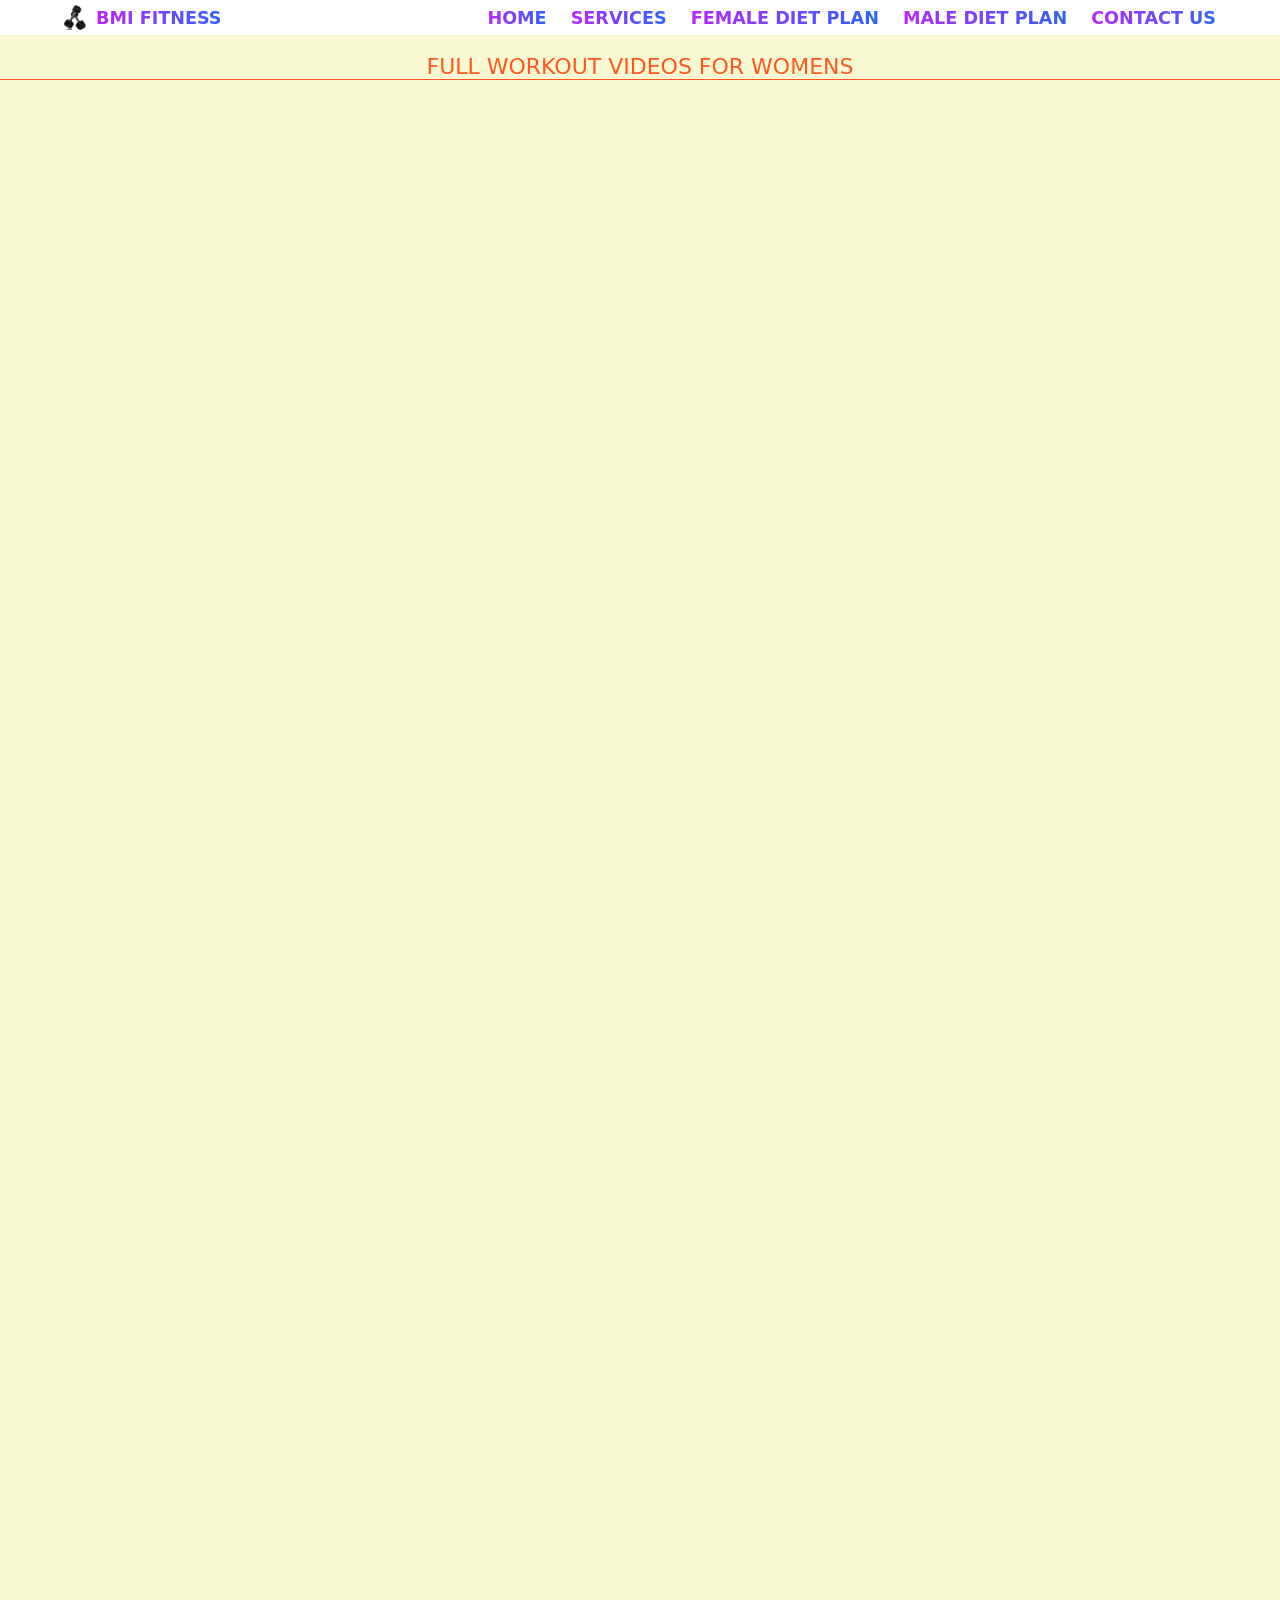
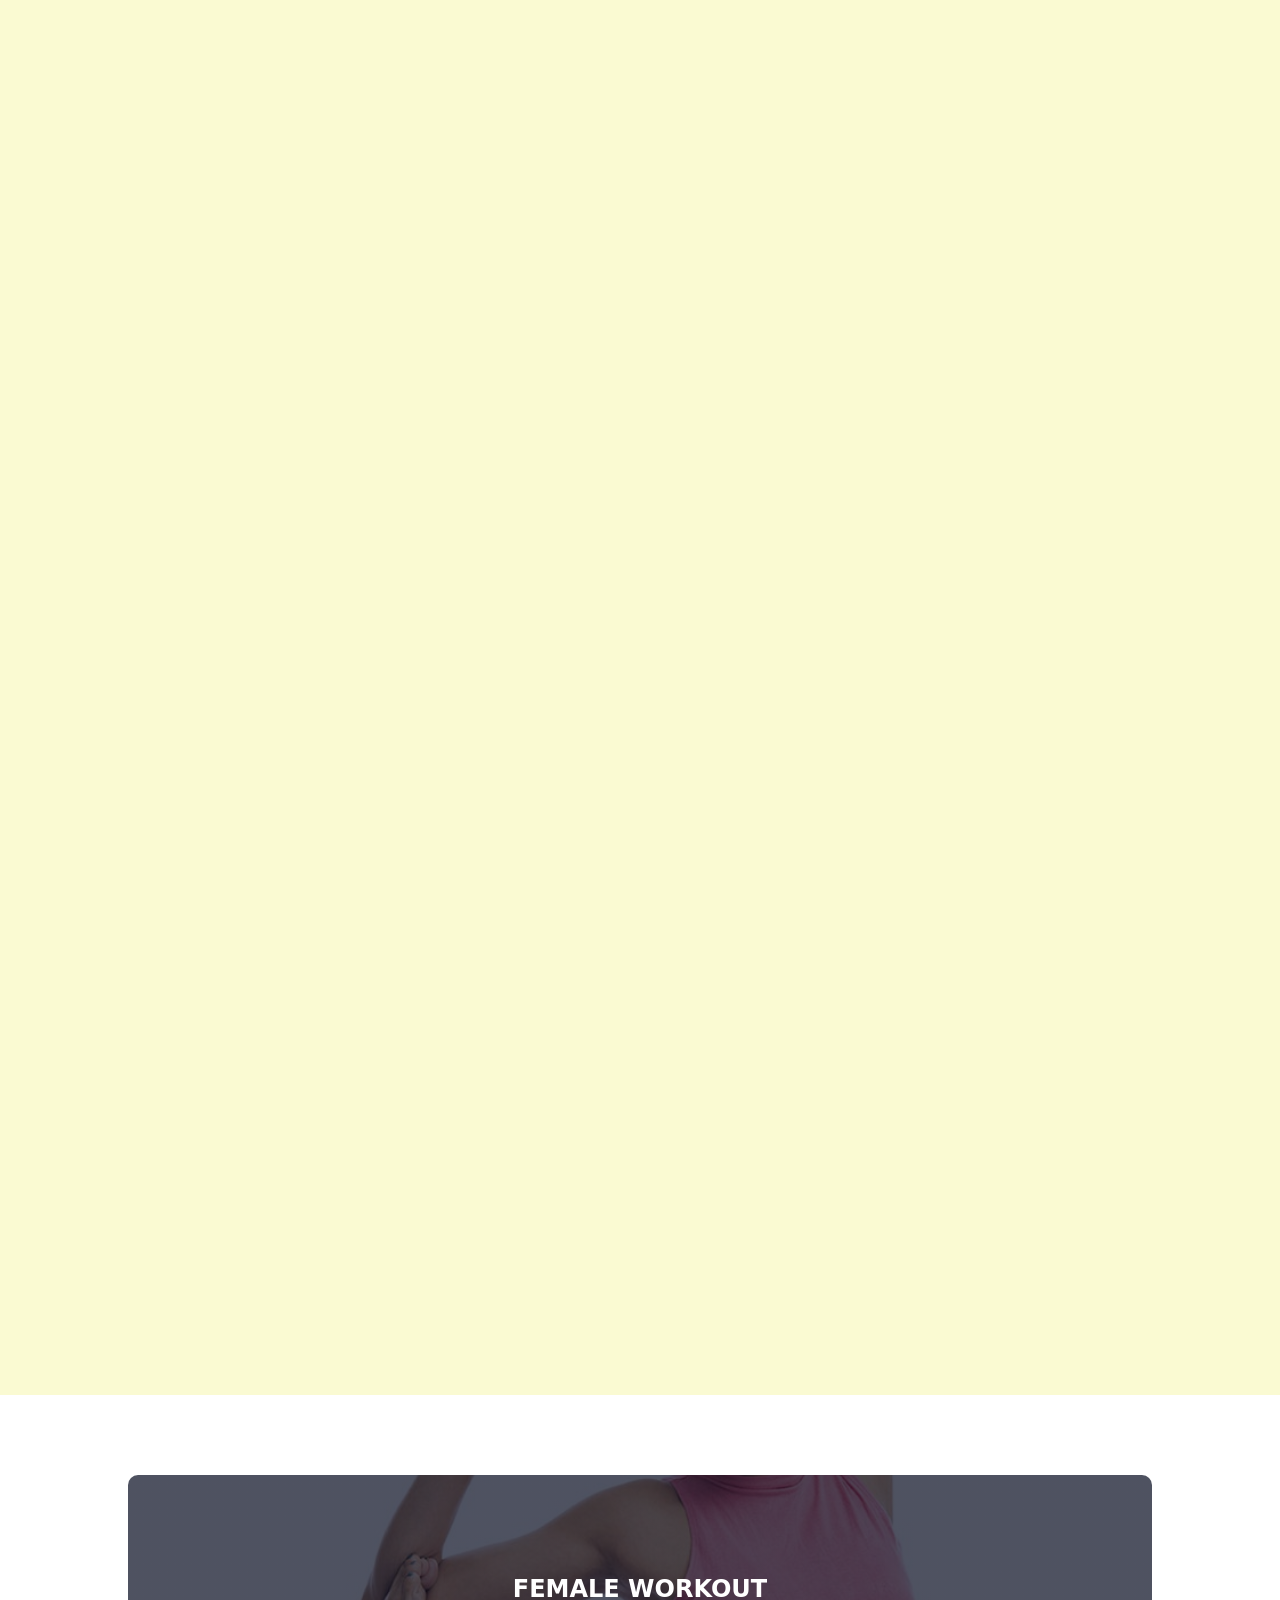
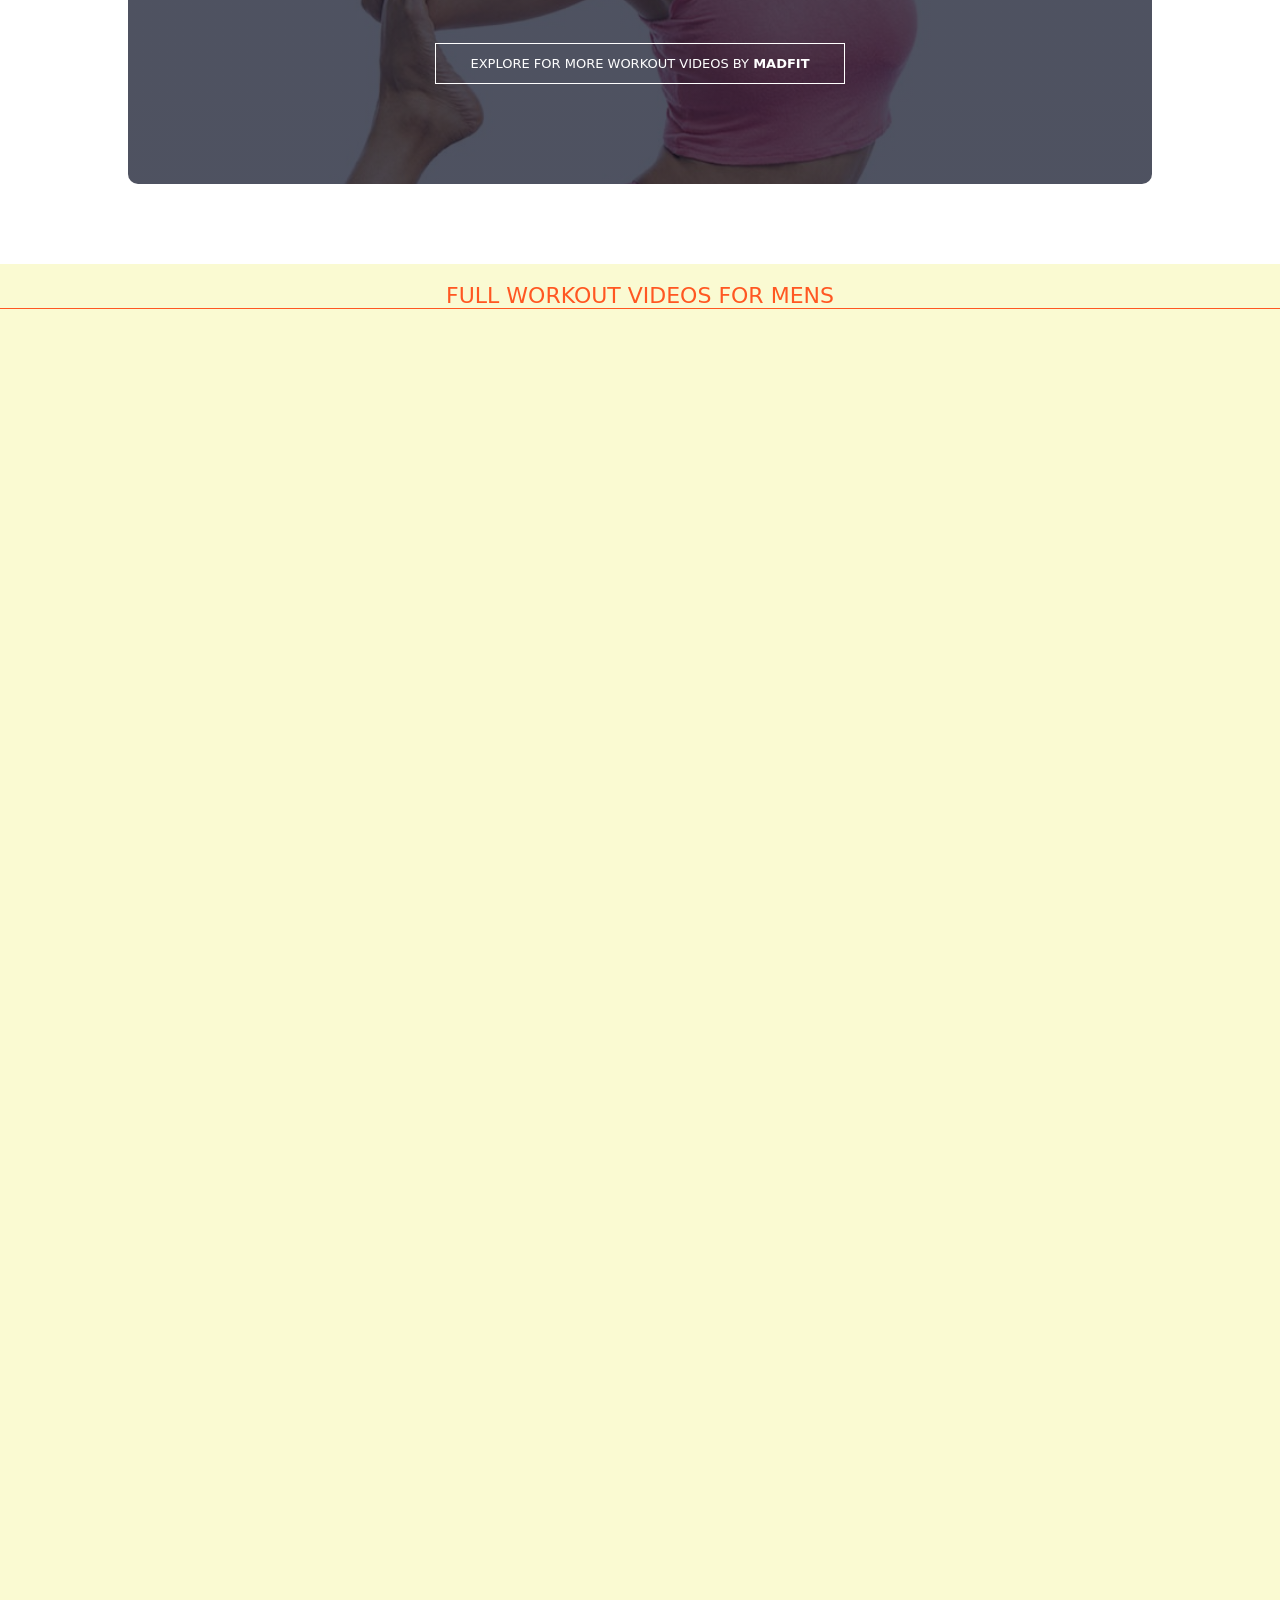
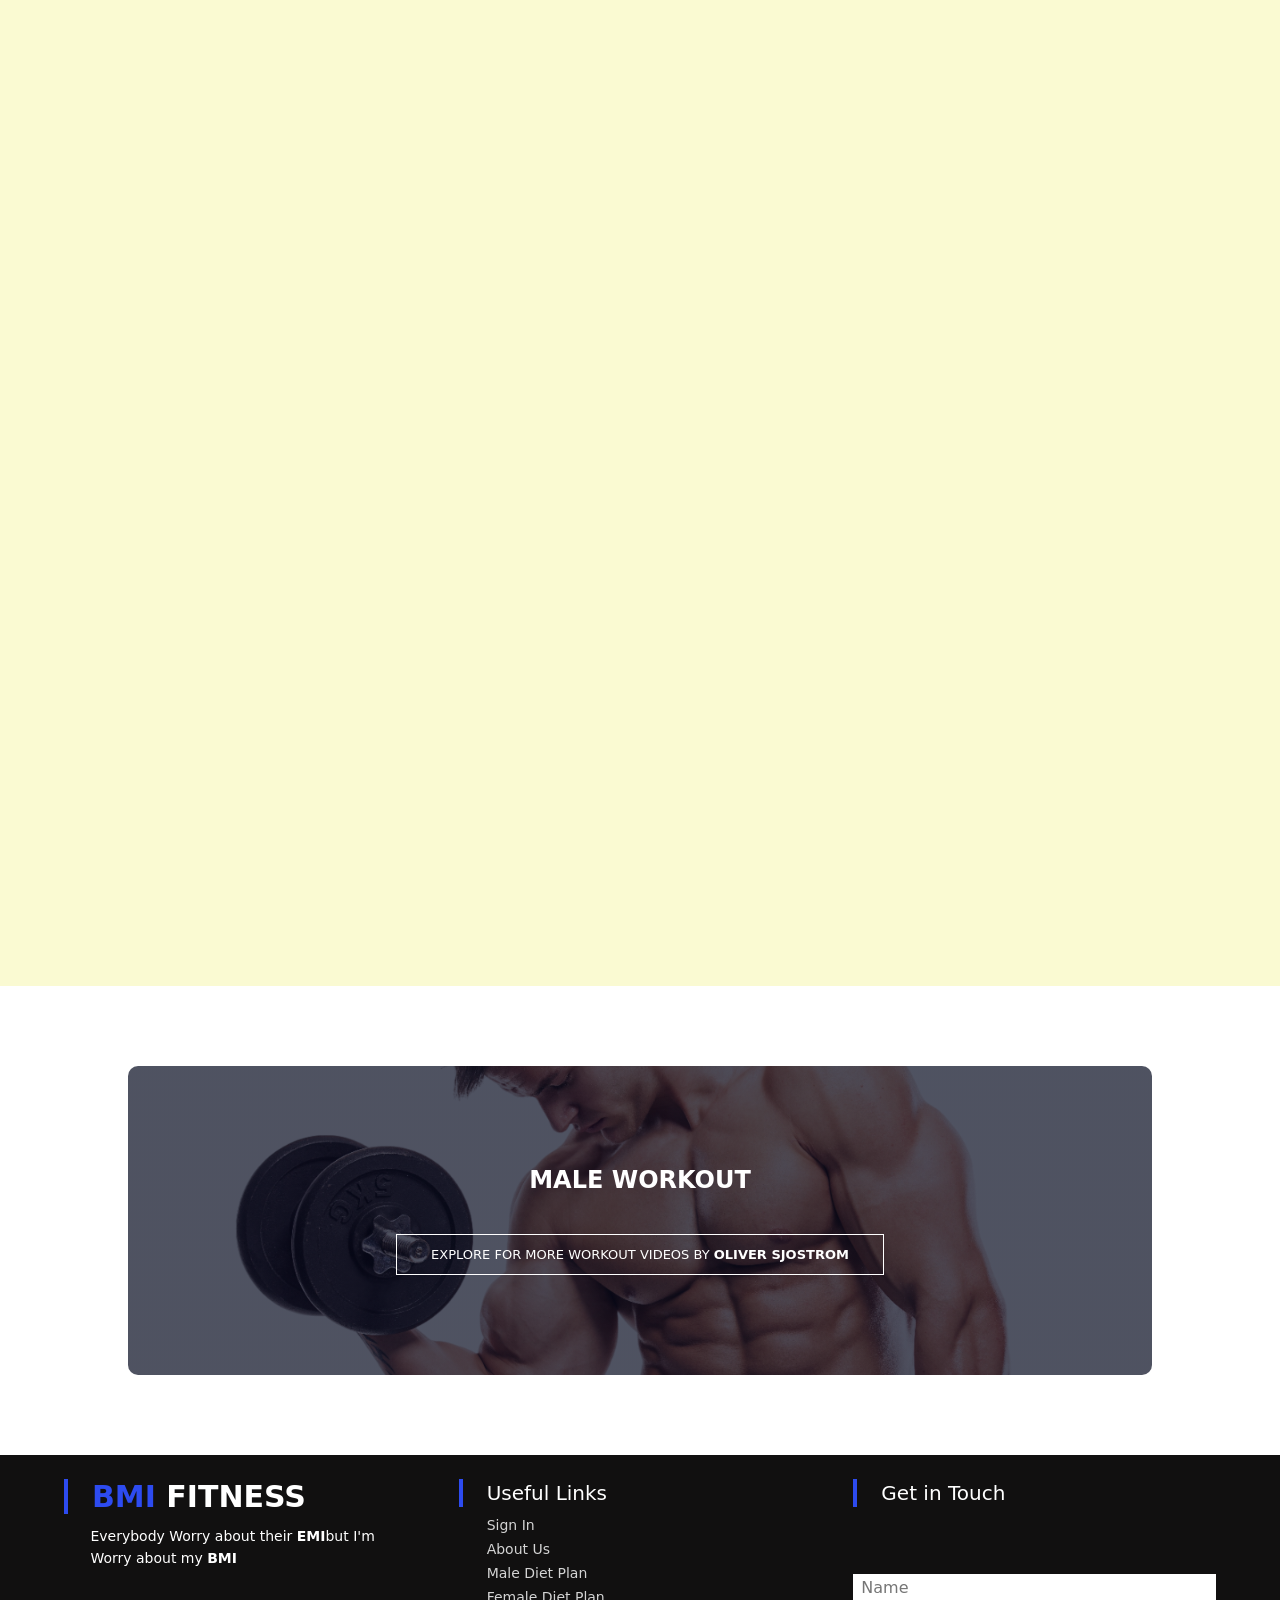
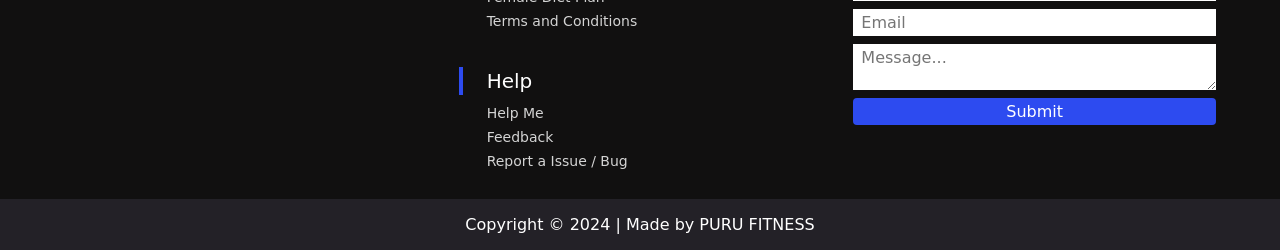
<file: workout.html>
<!DOCTYPE html>
<html lang="en">
<head>
    <meta charset="UTF-8">
    <meta name="viewport" content="width=device-width, initial-scale=1.0">
    <title>BMI calculator - Home</title>
    <link rel="stylesheet" href="service.css">

    <link rel="icon" href="./images/dumble.png" type="image/x-icon">
    <link rel="stylesheet" href="https://cdnjs.cloudflare.com/ajax/libs/font-awesome/6.1.1/css/all.min.css" integrity="sha512-KfkfwYDsLkIlwQp6LFnl8zNdLGxu9YAA1QvwINks4PhcElQSvqcyVLLD9aMhXd13uQjoXtEKNosOWaZqXgel0g==" crossorigin="anonymous" referrerpolicy="no-referrer" />
</head>
<body>
    <div id="preloader"></div>
    
    <section id="female">
    <div class="nav">  
             <nav>
            <div class="logo">
              <img src="./images/icon.png" alt="logo" />
              <h1>BMI FITNESS</h1>
            </div>
            <ul>
              <li>
                <a href="home.html">HOME</a>
              </li>
              <li>
                <a href="services.html">SERVICES</a>
              </li>
              <li>
                <a href="diet-plan-female.html">FEMALE DIET PLAN</a>
              </li>
              <li>
                <a href="malediet.html">MALE DIET PLAN</a>
              </li>
              <li>
                <a href="contact.html">CONTACT US</a>
              </li>
            </ul>
            <div class="hamburger">
              <span class="line"></span>
              <span class="line"></span>
              <span class="line"></span>
            </div>
          </nav>
          <div class="menubar">
            <ul>
              <li>
                <a href="#">Home</a>
              </li>
              <li>
                <a href="#">Services</a>
              </li>
              <li>
                <a href="#">Blog</a>
              </li>
              <li>
                <a href="#">Contact Us</a>
              </li>
            </ul>
          </div>      
    </div></div>

  </section>
  

  <section class="vedio1">
    &nbsp;&nbsp;&nbsp;
    <center> <h2 class="heading">FULL WORKOUT VIDEOS FOR WOMENS</h2>
    </center>
    <br>
   <center><iframe width="560" height="315" src="https://www.youtube.com/embed/GViX8riaHX4?si=2bxwMzDyMsY9VctC" title="YouTube video player" frameborder="0" allow="accelerometer; autoplay; clipboard-write; encrypted-media; gyroscope; picture-in-picture; web-share" referrerpolicy="strict-origin-when-cross-origin" allowfullscreen></iframe> &nbsp; <iframe width="560" height="315" src="https://www.youtube.com/embed/ow3hpYJqYEI?si=IUmjJaNDpP-j8qq9" title="YouTube video player" frameborder="0" allow="accelerometer; autoplay; clipboard-write; encrypted-media; gyroscope; picture-in-picture; web-share" referrerpolicy="strict-origin-when-cross-origin" allowfullscreen></iframe></center>
 <center><iframe width="560" height="315" src="https://www.youtube.com/embed/nardrbgqZ00?si=BRg8_4NuX4MkVniv" title="YouTube video player" frameborder="0" allow="accelerometer; autoplay; clipboard-write; encrypted-media; gyroscope; picture-in-picture; web-share" referrerpolicy="strict-origin-when-cross-origin" allowfullscreen></iframe> &nbsp; <iframe width="560" height="315" src="https://www.youtube.com/embed/fcWHwYzMQwE?si=dc9wgftaXIf6dvB8" title="YouTube video player" frameborder="0" allow="accelerometer; autoplay; clipboard-write; encrypted-media; gyroscope; picture-in-picture; web-share" referrerpolicy="strict-origin-when-cross-origin" allowfullscreen></iframe></center>
 <center><iframe width="560" height="315" src="https://www.youtube.com/embed/ZTkDOPufyiM?si=E0D0jbPf9H5rxxuV" title="YouTube video player" frameborder="0" allow="accelerometer; autoplay; clipboard-write; encrypted-media; gyroscope; picture-in-picture; web-share" referrerpolicy="strict-origin-when-cross-origin" allowfullscreen></iframe> &nbsp; <iframe width="560" height="315" src="https://www.youtube.com/embed/X17GuUz9b1k?si=XkGApt3QGsa9J79-" title="YouTube video player" frameborder="0" allow="accelerometer; autoplay; clipboard-write; encrypted-media; gyroscope; picture-in-picture; web-share" referrerpolicy="strict-origin-when-cross-origin" allowfullscreen></iframe></center>
 <center><iframe width="560" height="315" src="https://www.youtube.com/embed/tPrqiL4Ce2c?si=4sf74yIPBmO8QkC8" title="YouTube video player" frameborder="0" allow="accelerometer; autoplay; clipboard-write; encrypted-media; gyroscope; picture-in-picture; web-share" referrerpolicy="strict-origin-when-cross-origin" allowfullscreen></iframe> &nbsp; <iframe width="560" height="315" src="https://www.youtube.com/embed/FxW3nJMU3HI?si=U_69hykdvcBzj8S3" title="YouTube video player" frameborder="0" allow="accelerometer; autoplay; clipboard-write; encrypted-media; gyroscope; picture-in-picture; web-share" referrerpolicy="strict-origin-when-cross-origin" allowfullscreen></iframe></center>
 <center><iframe width="560" height="315" src="https://www.youtube.com/embed/MU_3eoa1-X0?si=M2k5cpICSNKUsPPh" title="YouTube video player" frameborder="0" allow="accelerometer; autoplay; clipboard-write; encrypted-media; gyroscope; picture-in-picture; web-share" referrerpolicy="strict-origin-when-cross-origin" allowfullscreen></iframe> &nbsp; <iframe width="560" height="315" src="https://www.youtube.com/embed/AjzdPR54hVg?si=FEa1RUnkOAehyBUd" title="YouTube video player" frameborder="0" allow="accelerometer; autoplay; clipboard-write; encrypted-media; gyroscope; picture-in-picture; web-share" referrerpolicy="strict-origin-when-cross-origin" allowfullscreen></iframe></center>
 <center><iframe width="560" height="315" src="https://www.youtube.com/embed/iOhxlOgRjkc?si=3xGdqflLkpmo2UKP" title="YouTube video player" frameborder="0" allow="accelerometer; autoplay; clipboard-write; encrypted-media; gyroscope; picture-in-picture; web-share" referrerpolicy="strict-origin-when-cross-origin" allowfullscreen></iframe> &nbsp; <iframe width="560" height="315" src="https://www.youtube.com/embed/v9ud3QKM5Us?si=_oCp6GBxXzhnBRii" title="YouTube video player" frameborder="0" allow="accelerometer; autoplay; clipboard-write; encrypted-media; gyroscope; picture-in-picture; web-share" referrerpolicy="strict-origin-when-cross-origin" allowfullscreen></iframe></center>
 <center><iframe width="560" height="315" src="https://www.youtube.com/embed/af49HZUnMNE?si=68_0ngMiRBiTut_6" title="YouTube video player" frameborder="0" allow="accelerometer; autoplay; clipboard-write; encrypted-media; gyroscope; picture-in-picture; web-share" referrerpolicy="strict-origin-when-cross-origin" allowfullscreen></iframe> &nbsp; <iframe width="560" height="315" src="https://www.youtube.com/embed/P_ouE8obuoU?si=GAxKsK1otUNaw6xq" title="YouTube video player" frameborder="0" allow="accelerometer; autoplay; clipboard-write; encrypted-media; gyroscope; picture-in-picture; web-share" referrerpolicy="strict-origin-when-cross-origin" allowfullscreen></iframe></center>
 <center><iframe width="560" height="315" src="https://www.youtube.com/embed/8zbtTd84WwU?si=a5__NWGQXhHdGHcz" title="YouTube video player" frameborder="0" allow="accelerometer; autoplay; clipboard-write; encrypted-media; gyroscope; picture-in-picture; web-share" referrerpolicy="strict-origin-when-cross-origin" allowfullscreen></iframe> &nbsp; <iframe width="560" height="315" src="https://www.youtube.com/embed/T7mT9VuH54I?si=z0xEhVz8Tcy6iK0E" title="YouTube video player" frameborder="0" allow="accelerometer; autoplay; clipboard-write; encrypted-media; gyroscope; picture-in-picture; web-share" referrerpolicy="strict-origin-when-cross-origin" allowfullscreen></iframe></center>
 <center><iframe width="560" height="315" src="https://www.youtube.com/embed/PqqJBaE4srs?si=abNzHlbgtIMyfVt4" title="YouTube video player" frameborder="0" allow="accelerometer; autoplay; clipboard-write; encrypted-media; gyroscope; picture-in-picture; web-share" referrerpolicy="strict-origin-when-cross-origin" allowfullscreen></iframe> &nbsp; <iframe width="560" height="315" src="https://www.youtube.com/embed/xYoKWuCbHnw?si=PSd2leOF_eV30psi" title="YouTube video player" frameborder="0" allow="accelerometer; autoplay; clipboard-write; encrypted-media; gyroscope; picture-in-picture; web-share" referrerpolicy="strict-origin-when-cross-origin" allowfullscreen></iframe></center>
</section>


<section class="cta">
    <h1>FEMALE WORKOUT </h1>
    <a href="https://youtube.com/@madfit?si=_deFvJ67Bt9v_q1O" class="hero-btn1">EXPLORE FOR MORE WORKOUT VIDEOS BY <strong>MADFIT</strong></a><style>
        .cta{
          margin: 80px auto;
          width: 80%;
          background-image: linear-gradient(rgba(4,9,30,0.7),rgba(4,9,30,0.7)), url(./images/banner2.jpg);
          background-position: center;
          background-size: cover;
          border-radius: 10px;
          text-align: center;
          padding: 100px 0;
        }
        .cta h1{
          color: #fff;
          margin-bottom: 40px;
          padding: 0;
        }
       
        .hero-btn1{
            display: inline-block;
            text-decoration: none;
            color: white;
            border: 1px solid white;
            padding: 12px 34px;
            font-size: 13px;
            background: transparent;
            position: relative;
            cursor: pointer;
        }
        .hero-btn1:hover{
            border: 1px solid #f44336;
            background: #f44336;
            transition: 1s;
        }
        </style>
    
</section>



<section class="vedio1">
    &nbsp;&nbsp;&nbsp;
    <center> <h2 class="heading">FULL WORKOUT VIDEOS FOR MENS</h2>
    </center>
    <br>
  <center><iframe width="560" height="315" src="https://www.youtube.com/embed/NJdNhgGkYlw?si=86hsC2Ol13uJoqMC" title="YouTube video player" frameborder="0" allow="accelerometer; autoplay; clipboard-write; encrypted-media; gyroscope; picture-in-picture; web-share" referrerpolicy="strict-origin-when-cross-origin" allowfullscreen></iframe> &nbsp; <iframe width="560" height="315" src="https://www.youtube.com/embed/3luLa7LUW-E?si=F8ABjI4Eli0rJGx3" title="YouTube video player" frameborder="0" allow="accelerometer; autoplay; clipboard-write; encrypted-media; gyroscope; picture-in-picture; web-share" referrerpolicy="strict-origin-when-cross-origin" allowfullscreen></iframe></center> 
  <center><iframe width="560" height="315" src="https://www.youtube.com/embed/ZAI4M1rKJRA?si=hKeJ89BGGmZZeXqB" title="YouTube video player" frameborder="0" allow="accelerometer; autoplay; clipboard-write; encrypted-media; gyroscope; picture-in-picture; web-share" referrerpolicy="strict-origin-when-cross-origin" allowfullscreen></iframe> &nbsp; <iframe width="560" height="315" src="https://www.youtube.com/embed/-aGYcEPOxdk?si=29uqsaoWVDD4V2JS" title="YouTube video player" frameborder="0" allow="accelerometer; autoplay; clipboard-write; encrypted-media; gyroscope; picture-in-picture; web-share" referrerpolicy="strict-origin-when-cross-origin" allowfullscreen></iframe></center> 
  <center><iframe width="560" height="315" src="https://www.youtube.com/embed/E4BpA2jCB2g?si=S4wEXMySVhAN8fZn" title="YouTube video player" frameborder="0" allow="accelerometer; autoplay; clipboard-write; encrypted-media; gyroscope; picture-in-picture; web-share" referrerpolicy="strict-origin-when-cross-origin" allowfullscreen></iframe> &nbsp; <iframe width="560" height="315" src="https://www.youtube.com/embed/UcI0crNuWhs?si=PEQ5w4mYqmLBl3M5" title="YouTube video player" frameborder="0" allow="accelerometer; autoplay; clipboard-write; encrypted-media; gyroscope; picture-in-picture; web-share" referrerpolicy="strict-origin-when-cross-origin" allowfullscreen></iframe></center> 
  <center><iframe width="560" height="315" src="https://www.youtube.com/embed/nixaLRF0Jd8?si=ijOHLGVeqmuS2gfN" title="YouTube video player" frameborder="0" allow="accelerometer; autoplay; clipboard-write; encrypted-media; gyroscope; picture-in-picture; web-share" referrerpolicy="strict-origin-when-cross-origin" allowfullscreen></iframe> &nbsp; <iframe width="560" height="315" src="https://www.youtube.com/embed/qSYbOnoFnnw?si=k459Vyqqd_9EzTTN" title="YouTube video player" frameborder="0" allow="accelerometer; autoplay; clipboard-write; encrypted-media; gyroscope; picture-in-picture; web-share" referrerpolicy="strict-origin-when-cross-origin" allowfullscreen></iframe></center> 
  <center><iframe width="560" height="315" src="https://www.youtube.com/embed/gh4Wr2vaJgw?si=Dg-BELeIMZcKaqxv" title="YouTube video player" frameborder="0" allow="accelerometer; autoplay; clipboard-write; encrypted-media; gyroscope; picture-in-picture; web-share" referrerpolicy="strict-origin-when-cross-origin" allowfullscreen></iframe> &nbsp; <iframe width="560" height="315" src="https://www.youtube.com/embed/YA3QBF79S3w?si=LKvGXAz8Ck8HLAYd" title="YouTube video player" frameborder="0" allow="accelerometer; autoplay; clipboard-write; encrypted-media; gyroscope; picture-in-picture; web-share" referrerpolicy="strict-origin-when-cross-origin" allowfullscreen></iframe></center> 
  <center><iframe width="560" height="315" src="https://www.youtube.com/embed/GafZxsyR-Bg?si=X9UzekaeL-YM20XK" title="YouTube video player" frameborder="0" allow="accelerometer; autoplay; clipboard-write; encrypted-media; gyroscope; picture-in-picture; web-share" referrerpolicy="strict-origin-when-cross-origin" allowfullscreen></iframe> &nbsp; <iframe width="560" height="315" src="https://www.youtube.com/embed/J212vz33gU4?si=fRTh7z9XmYRGkWUT" title="YouTube video player" frameborder="0" allow="accelerometer; autoplay; clipboard-write; encrypted-media; gyroscope; picture-in-picture; web-share" referrerpolicy="strict-origin-when-cross-origin" allowfullscreen></iframe></center> 
  <center><iframe width="560" height="315" src="https://www.youtube.com/embed/-hSma-BRzoo?si=0o5cIWNcy4BV4ws9" title="YouTube video player" frameborder="0" allow="accelerometer; autoplay; clipboard-write; encrypted-media; gyroscope; picture-in-picture; web-share" referrerpolicy="strict-origin-when-cross-origin" allowfullscreen></iframe> &nbsp; <iframe width="560" height="315" src="https://www.youtube.com/embed/onY-vv46tpU?si=PDYQSg8YJZvKvBXD" title="YouTube video player" frameborder="0" allow="accelerometer; autoplay; clipboard-write; encrypted-media; gyroscope; picture-in-picture; web-share" referrerpolicy="strict-origin-when-cross-origin" allowfullscreen></iframe></center> 
</section><style> .vedio1 {
     background-color: lightgoldenrodyellow;
}
</style>


<section class="cta2">
    <h1>MALE WORKOUT</h1>
    <a href="https://youtube.com/@oliversjostrom?si=BC4CzTxqmllBirso" class="hero-btn1">EXPLORE FOR MORE WORKOUT VIDEOS BY <strong>OLIVER SJOSTROM</strong></a><style>
        .cta2{
          margin: 80px auto;
          width: 80%;
          background-image: linear-gradient(rgba(4,9,30,0.7),rgba(4,9,30,0.7)), url(./images/malediet2.png);
          background-position: center;
          background-size: cover;
          border-radius: 10px;
          text-align: center;
          padding: 100px 0;
        }
        .cta2 h1{
          color: #fff;
          margin-bottom: 40px;
          padding: 0;
        }
       
        .hero-btn1{
            display: inline-block;
            text-decoration: none;
            color: white;
            border: 1px solid white;
            padding: 12px 34px;
            font-size: 13px;
            background: transparent;
            position: relative;
            cursor: pointer;
        }
        .hero-btn1:hover{
            border: 1px solid #f44336;
            background: #f44336;
            transition: 1s;
        }
        </style>
    
</section>







<footer>
    <div class="f-item-con">
        <div class="app-info">
            <span class='app-name'>
                <span class='app-initial'>BMI</span> FITNESS
            </span>
            <p>Everybody Worry about their <strong>EMI</strong>but
                I'm Worry about my <strong>BMI</strong></p>
        </div>
        <div class="useful-links">
            <div class="footer-title">Useful Links</div>
            <ul>
                <li>Sign In</li>
                <li>About Us</li>
                <li>Male Diet Plan</li>
                <li>Female Diet Plan</li>
                <li>Terms and Conditions</li>
            </ul>
        </div>
        <div class="help-sec">
            <div class="footer-title">Help</div>
            <ul>
                <li>Help Me</li>
                <li>Feedback</li>
                <li>Report a Issue / Bug</li>
            </ul>
        </div>
        <div class="g-i-t">
            <div class="footer-title">Get in Touch</div>
            <form action="https://api.web3forms.com/submit" method="post" class="space-y-2">
                <input type="hidden" name="access_key" value="2d0f22e5-c5a9-4c11-82db-b1d62a55c30e">
                <input type="text" name="g-name" class="g-inp" id="g-name" placeholder='Name' />
                <input type="email" name="g-email" class="g-inp" id="g-email" placeholder='Email' />
                <textarea type="text" name="g-msg" class="g-inp h-40 resize-none" id="g-msg"
                    placeholder='Message...'></textarea>
                <button type="submit" class='f-btn'>Submit</button>
            </form>
        </div>
    </div>
    <div class='cr-con'>Copyright &copy; 2024 | Made by PURU FITNESS</div>
</footer>

    <script>
      var loader = document.getElementById("preloader");
      window.addEventListener("load",function(){
        loader.style.display="none";
      })
    </script>
    
    

</body></html>
</file>
<file: female.css>
.slide1{
    min-height: 70vh;
    display: flex;
    align-items: center;
    justify-content: center;
    background: black;
    
    
  }
  .wrapper{
    position: relative;
    width: 700px;
    height: 400px;
    
  }
  .wrapper .img{
    position: absolute;
    width: 100%;
    height: 100%;
  }
  .wrapper .img img{
    height: 100%;
    width: 100%;
    object-fit: cover;
    clip-path: circle(0% at 0% 100%);
    transition: all 0.7s;
  }
  #one:checked ~ .img-1 img{
    clip-path: circle(150% at 0% 100%);
  }
  #two:checked ~ .img-1 img,
  #two:checked ~ .img-2 img{
    clip-path: circle(150% at 0% 100%);
  }
  #three:checked ~ .img-1 img,
  #three:checked ~ .img-2 img,
  #three:checked ~ .img-3 img{
    clip-path: circle(150% at 0% 100%);
  }
  #four:checked ~ .img-1 img,
  #four:checked ~ .img-2 img,
  #four:checked ~ .img-3 img,
  #four:checked ~ .img-4 img{
    clip-path: circle(150% at 0% 100%);
  }
  #five:checked ~ .img-1 img,
  #five:checked ~ .img-2 img,
  #five:checked ~ .img-3 img,
  #five:checked ~ .img-4 img,
  #five:checked ~ .img-5 img{
    clip-path: circle(150% at 0% 100%);
  }
  .wrapper .sliders{
    position: absolute;
    bottom: 20px;
    left: 50%;
    transform: translateX(-50%);
    z-index: 99;
    display: flex;
  }
  .wrapper .sliders label{
    border: 2px solid rgb(142,197,252);
    width: 13px;
    height: 13px;
    margin: 0 3px;
    border-radius: 50%;
    cursor: pointer;
    transition: all 0.3s ease;
  }
  #one:checked ~ .sliders label.one,
  #two:checked ~ .sliders label.two,
  #three:checked ~ .sliders label.three,
  #four:checked ~ .sliders label.four,
  #five:checked ~ .sliders label.five{
    width: 35px;
    border-radius: 14px;
    background: rgb(142,197,252);
  }
  .sliders label:hover{
    background: rgb(142,197,252);
  }
  input[type="radio"]{
    display: none;
  }

  *{padding: 0; margin:0; box-sizing: border-box; font-family: sans-serif;}
header{
	width: 100%;
	height: 80vh;
	background: grey;
	clip-path: polygon(0 0, 100% 0, 100% 80%, 0 90%);
}
.container4{
	width: 100%;
	display: flex;
	justify-content: center;
	align-items: center;
	color: white;
}
.left{
	flex-basis: 50%;
}
.right{
	flex-basis: 50%;
	max-width: 400px;
}
.right h1{
	color: #74b9ff;
	font-size: 50px;
}
.right p{
	font-size: 25px;
	margin:10px 0px;
    color: white;
}
.btn{
	background: transparent;
	padding: 10px 20px;
	color: #74b9ff;
	border: 1px solid #74b9ff;
	border-radius: 8px;
}
#blue{
	color:#74b9ff;
}



#services{
	padding: 50px 0px;
}
.services-info{
	text-align: center;
}
.services-info h1{
	font-size: 50px;
    color: black;
}
.services-info p{
	font-size: 25px;
	font-weight: bold;
    color: grey;
}
.services-row{
	display: grid;
	grid-template-columns: repeat(3,200px);
	grid-auto-rows: minmax(150px,auto);
	grid-gap: 3em;
	justify-content: center;
	padding-top: 20px;
}
.services-box{
	box-shadow: 2px 3px 5px rgb(144, 165, 234);
	padding: 10px;
	text-align: center;

}
.services-box i{
	background: #0984e3;
	color: white;
	font-size: 30px;
	padding: 10px;
	margin-top: -20px;
}
</file>
<file: main.css>
*,
*::before,
*::after {
  box-sizing: border-box;
}

body,
h1,
h2,
h3,
h4,
p,
figure,
blockquote,
dl,
dd,
ul,
input,
label {
  margin: 0;
  padding: 0;
}

p {
  line-height: 1.5;
  font-weight: 400;
  color: hsl(215, 17%, 44%);
  font-size: 1rem;
}

h1,
h2,
h3,
h4,
h5,
h6 {
  line-height: 1.1;
  font-weight: 600;
  color: hsl(215, 31%, 21%);
}

h2 {
  font-size: 2rem;
  margin-bottom: 2rem;
}

h3 {
  font-size: 1.5rem;
  width: -moz-max-content;
  width: max-content;
}

h4 {
  font-size: 1.25rem;
  display: inline;
}


ul,
ol ul[role=list],
ol[role=list] {
  list-style: none;
}


img,
picture {
  max-width: 100%;
  display: block;
}
input,
button,
textarea,
select {
  font: inherit;
}

@media (prefers-reduced-motion: reduce) {
  html:focus-within {
    scroll-behavior: auto;
  }
  *,
  *::before,
  *::after {
    animation-duration: 0.01ms !important;
    animation-iteration-count: 1 !important;
    transition-duration: 0.01ms !important;
    scroll-behavior: auto !important;
  }
}
input::-webkit-outer-spin-button,
input::-webkit-inner-spin-button {
  -webkit-appearance: none;
  margin: 0;
}

input[type=number] {
  -webkit-appearance: textfield;
     -moz-appearance: textfield;
          appearance: textfield;
  -webkit-appearance: hsl(215, 31%, 21%);
     -moz-appearance: hsl(215, 31%, 21%);
          appearance: hsl(215, 31%, 21%);
  outline: none;
  border: none;
  border: 1px solid hsl(200, 24%, 88%);
  border-radius: 0.75em;
  padding-inline: 1.5rem 1.25rem;
  padding-block: 1.25rem;
  font-weight: 600;
  width: 100%;
  font-size: 1.5rem;
}

#logo {
  width: 2.5rem;
  height: 2.5rem;
}
@media screen and (min-width: 87.5em) {
  #logo {
    width: 4em;
    height: 4em;
  }
}
.blue-shape {
  position: absolute;
  top: 0;
  right: 0;
  left: 0;
  width: 100%;
  height: 40rem;
  background: linear-gradient(315deg, #ebed5b 0%, rgba(220, 215, 134, 0) 100%);
  border-radius: 0 0 2.1875em 2.1875em;
  z-index: -1;
}

.hero-section {
  display: flex;
  flex-direction: column;
  align-items: center;
  justify-content: center;
  text-align: center;
  padding-inline: 1.5rem;
  padding-block-start: 2rem;
  gap: 3rem;
}
.hero-section .text-side {
  display: flex;
  flex-direction: column;
  align-items: center;
  justify-content: center;
  gap: 1.5rem;
}
.hero-section .text-side h1 {
  font-size: 3rem;
}
.hero-section .form-side {
  display: flex;
  flex-direction: column;
  align-items: center;
  justify-content: center;
  align-items: stretch;
  box-shadow: 16px 32px 56px 0px rgba(143, 174, 207, 0.25);
  border-radius: 1rem;
  background-color: hsl(0, 0%, 100%);
  padding: 1.5rem;
  gap: 1.5rem;

}
.hero-section .form-side .radios {
  display: flex;
  flex-direction: column;
  align-items: center;
  justify-content: center;
  flex-direction: row;
  justify-content: space-between;
  
}
.hero-section .form-side .radios .container {
  display: flex;
  flex-direction: column;
  align-items: center;
  justify-content: center;
  flex-direction: row;
  align-items: center;
}
.hero-section .form-side .radios .container .label-radio {
  font-size: 1rem;
  font-weight: 600;
  margin-inline-start: 1.125em;
  color: hsl(215, 31%, 21%);
}
.hero-section .form-side .radios input[type=radio] {
  -webkit-appearance: none;
  -moz-appearance: none;
       appearance: none;
  margin: 0;
  height: 1.9375em;
  width: 1.9375em;
  border-radius: 50%;
  cursor: pointer;
  transition: all 0.3s linear;
  display: grid;
  place-content: center;
  position: relative;
  z-index: 1;
}
.hero-section .form-side .radios input[type=radio]::after {
  content: "";
  width: 1.9375em;
  height: 1.9375em;
  border-radius: 50%;
  position: absolute;
  border: 1px solid hsl(200, 24%, 88%);
  transition: 120ms transform ease-in-out;
}
.hero-section .form-side .radios input[type=radio]:hover::after {
  border: 1px solid hsl(227, 92%, 58%);
}
.hero-section .form-side .radios input[type=radio].active::after {
  background-color: hsl(227, 92%, 58%);
  opacity: 0.15;
}
.hero-section .form-side .radios input[type=radio]::before {
  content: "";
  width: 1em;
  height: 1em;
  border-radius: 50%;
  transform: scale(0);
  transition: 120ms transform ease-in-out;
  background-color: hsl(227, 92%, 58%);
  position: relative;
  z-index: 2;
}
.hero-section .form-side .radios input[type=radio].active::before {
  transform: scale(1);
}
.hero-section .form-side .lab-unit {
  color: hsl(215, 17%, 44%);
  font-size: 0.875rem;
  align-self: start;
  margin-block-end: 0.75rem;
}
.hero-section .form-side .metric-unit {
  display: flex;
  flex-direction: column;
  align-items: center;
  justify-content: center;
  align-items: stretch;
  gap: 1rem;
}
.hero-section .form-side .metric-unit .metric-container {
  display: flex;
  flex-direction: column;
  align-items: center;
  justify-content: center;
  align-items: stretch;
  position: relative;
  
}
.hero-section .form-side .metric-unit .metric-container span {
  position: absolute;
  right: 0;
  width: -moz-min-content;
  width: min-content;
  right: 1.5rem;
  bottom: 1.25rem;
}
.hero-section .form-side .imperial-unit {
  display: flex;
  flex-direction: column;
  align-items: center;
  justify-content: center;
  gap: 1rem;
  display: none;
}
.hero-section .form-side .imperial-unit .imp-container {
  display: flex;
  flex-direction: column;
  align-items: center;
  justify-content: center;
}
.hero-section .form-side .imperial-unit .imp-container .field-imp {
  display: flex;
  flex-direction: column;
  align-items: center;
  justify-content: center;
  flex-direction: row;
  position: relative;
  gap: 1rem;
}
.hero-section .form-side .imperial-unit .imp-container .field-imp div {
  display: flex;
  flex-direction: column;
  align-items: center;
  justify-content: center;
  flex-direction: row;
  justify-content: space-between;
  position: relative;
}
.hero-section .form-side .imperial-unit .imp-container .field-imp .ft,
.hero-section .form-side .imperial-unit .imp-container .field-imp .st {
  position: absolute;
  right: 0;
  max-width: -moz-min-content;
  max-width: min-content;
  transform: translateX(-1.5rem);
}
.hero-section .form-side .imperial-unit .imp-container .field-imp .in,
.hero-section .form-side .imperial-unit .imp-container .field-imp .lbs {
  position: absolute;
  right: 1.25rem;
  max-width: -moz-min-content;
  max-width: min-content;
}
.hero-section .result {
  display: flex;
  flex-direction: column;
  align-items: center;
  justify-content: center;
  align-items: start;
  text-align: left;
  padding: 2rem;
  background: linear-gradient(90deg, #e5f507 0%, #ffc258 100%);
  border-radius: 1rem;
  font-size: 1rem;
  gap: 1.5rem;
}
.hero-section .result .welcome h3 {
  font-size: 1.5rem;
  color: hsl(0, 0%, 100%);
  margin-block-end: 1rem;
}
.hero-section .result .welcome p {
  font-weight: 400;
  font-size: 0.875rem;
}
.hero-section .result .result-number,
.hero-section .result .result-body-cont {
  display: none;
}
.hero-section .result p {
  color: hsl(0, 0%, 100%);
  font-weight: 600;
  margin-block-end: 0.75rem;
}
.hero-section .result #result-BMI {
  font-size: 3rem;
  color: hsl(0, 0%, 100%);
  font-weight: 600;
}
.hero-section .result #result-body {
  font-weight: 400;
  font-size: 0.875rem;
}
.hero-section .result #result-min-weight,
.hero-section .result #result-max-weight {
  font-weight: 700;
}




  .section-3{
    font-family: 'Outfit';
    background: linear-gradient(#eff6f7,#bfe3f7);
  }
  
    .contact-container{
      height: 100vh;
      display: flex;
      align-items: center;
      justify-content: space-evenly;
    
    }
    .contact-left{
      display: flex;
      flex-direction: column;
      align-items: start;
      gap: 20px;
    }
    .contact-left-title h2{
      font-weight: 600;
      color: #090909;
      font-size: 40px;
      margin-bottom: 5px;
    }
    .contact-left-title hr{
      border: none;
      width: 120px;
      height: 5px;
      background-color: #050505;
      border-radius: 10px;
      margin-bottom: 20px;
    }
    .contact-inputs{
      width: 400px;
      height: 50px;
      border: none;
      outline: none;
      padding-left: 25px;
      font-weight: 500;
      color: #666;
      border-radius: 50px;
    }
    .contact-left textarea{
      height: 140px;
      padding-top: 15px;
      border-radius: 20px;
    }
    .contact-inputs:focus{
      border: 2px solid #ff994f;
    
    }
    .contact-inputs::placeholder{
      color: #a9a9aa;
    }
    .contact-left button{
      display: flex;
      align-items: center;
      padding: 15px 30px;
      font-size: 16px;
      color: #fff;
      gap: 10px;
      border: none;
      border-radius: 50px;
      background: linear-gradient(270deg,#ff994f,#fa6d86);
      cursor: pointer;
    }
    .contact-left button image{
      height: 50px;
    }
    .contact-right img{
      width: 525px;
    }
  
.location{
    width: 80%;
    margin: auto;
    padding: 80px 0;

}
.location iframe{
    width: 100%;
}

.text{
  width: 90%;
  color: #fff;
  position: absolute;
  top: 50%;
  left: 50%;
  transform: translate(-50%,-50%);
  text-align: center;
}
.text-box h1{
  font-size: 62px;
}
.hero-btn{
  display: inline-block;
  text-decoration: none;
  color: #fff;
  border: 1px solid #fff;
  padding: 12px 34px;
  font-size: 13px;
  background: transparent;
  position: relative;
  cursor: pointer;
}
.hero-btn:hover{
  border: 1px solid #f44336;
  background: #f44336;
  transition: 1s;
}


.cta{
  margin: 100px auto;
  width: 80%;
  background-image: linear-gradient(rgba(4,9,30,0.7),rgba(4,9,30,0.7)), url(./images/fruit.webp);
  background-position: center;
  background-size: cover;
  border-radius: 10px;
  text-align: center;
  padding: 100px 0;
}
.cta h1{
  color: #fff;
  margin-bottom: 40px;
  padding: 0;
}
.cta-2{
  margin: 100px auto;
  width: 80%;
  background-image: linear-gradient(rgba(4,9,30,0.7),rgba(4,9,30,0.7)), url(./images/fruit2.webp);
  background-position: center;
  background-size: cover;
  border-radius: 10px;
  text-align: center;
  padding: 100px 0;
}
.cta-2 h1{
  color: #fff;
  margin-bottom: 40px;
  padding: 0;
}

*{
  margin: 0; padding: 0;
  border: 0; outline: 0;
  font-family:system-ui, -apple-system, BlinkMacSystemFont, 'Segoe UI', Roboto, Oxygen, Ubuntu, Cantarell, 'Open Sans', 'Helvetica Neue', sans-serif;
  list-style: none;
  text-decoration: none;
}
:root{
  --theme-col: #2d4bf0;
}
.space-y-2 > :not([hidden]) ~ :not([hidden]) {
  --tw-space-y-reverse: 0;
  margin-top: calc(0.5rem * calc(1 - var(--tw-space-y-reverse)));
  margin-bottom: calc(0.5rem * var(--tw-space-y-reverse));
}
footer{
  background-color: #111010;
}
.f-item-con{
  padding: 1.5rem 4rem;
  display: grid;
  grid-template-columns: repeat(3, minmax(0, 1fr));
  grid-gap: 2rem;
}
footer .app-name{
  color: white;
  border-left: 4px solid var(--theme-col);
  padding-left: 1.5rem;
  font-size: 1.875rem;
  line-height: 2.25rem;
  font-weight: 700;
}
.app-name .app-initial{
  color: var(--theme-col);
}
footer .app-info p{
  color: white;
  padding-left: 1.65rem;
}

footer .footer-title{ 
  font-size: 1.25rem;
  line-height: 1.75rem;
  color: white;
  border-left: 4px solid var(--theme-col);
  padding-left: 1.5rem;
  height: fit-content;
}
footer ul{ 
  padding-left: 1.75rem;
  color: white;
  font-size: 0.875rem/* 14px */;
  line-height: 1.25rem;
  margin-top: .5rem;
}
footer ul li{ 
  margin: .25rem 0;
  cursor: pointer;
  color: #d4d4d4;
  width: fit-content;
}
footer ul li:hover{
  color: white;
}
footer .help-sec{
  grid-column-start: 2;
}
footer .cr-con{
  background-color: #232127;
  color: white;
  padding: 1rem 4rem;
  text-align: center;
}
.g-i-t{
  display: grid;
  grid-column-start: 3;
  grid-row-start: 1;
  grid-row-end: 3;
}
.g-i-t form{
  display: flex;
  flex-direction: column;
  margin-top: 1rem;
  --tw-space-y-reverse: 0;
  margin-top: calc(0.5rem * calc(1 - var(--tw-space-y-reverse)));
  margin-bottom: calc(0.5rem * var(--tw-space-y-reverse));
}
form .g-inp{
  padding: .25rem .5rem;
  font-size: 16px;
}
.g-inp textarea{
  height: 150px;
}
.f-btn{
  padding: .25rem 1rem;
  background-color: var(--theme-col);
  border-radius: .25rem;
  font-size: 16px;
  color: white;
  font-weight: 500;
}
#preloader{
  background: #fff url(./images/loading-unscreen.gif) no-repeat center;
  background-size: 30%;
  height: 100vh;
  width: 100%;
  position: fixed;
  z-index: 100;
}
  
  body {
    padding: 0;
    margin: 0;
    font-family: "Poppins", sans-serif;
  }
  
  nav {
    padding: 5px 5%;
    display: flex;
    justify-content: space-between;
    align-items: center;
    box-shadow: rgba(50, 50, 93, 0.25) 0px 2px 5px -1px,
      rgba(0, 0, 0, 0.3) 0px 1px 3px -1px;
    z-index: 1;
  }
  nav .logo {
    display: flex;
    align-items: center;
  }
  nav .logo img {
    height: 25px;
    width: auto;
    margin-right: 10px;
  }
  nav .logo h1 {
    font-size: 1.1rem;
    background: linear-gradient(to right, #b927fc 0%, #2c64fc 100%);
    -webkit-background-clip: text;
    background-clip: text;
    -webkit-text-fill-color: transparent;
    font-weight: bolder;
  }
  
  nav ul {
    list-style: none;
    display: flex;
  }
  nav ul li {
    margin-left: 1.5rem;
  }
  nav ul li a {
    font-size: 1.1rem;
    background: linear-gradient(to right, #b927fc 0%, #2c64fc 100%);
    -webkit-background-clip: text;
    background-clip: text;
    -webkit-text-fill-color: transparent;
    font-weight: bold;
    font-style: normal;
  }
 
  nav ul li a:hover {
    background-color: #f5f5f5;
  }
  
  .hamburger {
    display: none;
    cursor: pointer;
  }
  
  .hamburger .line {
    width: 25px;
    height: 1px;
    background-color: #1f1f1f;
    display: block;
    margin: 7px auto;
    transition: all 0.3s ease-in-out;
  }
  .hamburger-active {
    transition: all 0.3s ease-in-out;
    transition-delay: 0.6s;
    transform: rotate(45deg);
  }
  
  .hamburger-active .line:nth-child(2) {
    width: 0px;
  }
  
  .hamburger-active .line:nth-child(1),
  .hamburger-active .line:nth-child(3) {
    transition-delay: 0.3s;
  }
  
  .hamburger-active .line:nth-child(1) {
    transform: translateY(12px);
  }
  
  .hamburger-active .line:nth-child(3) {
    transform: translateY(-5px) rotate(90deg);
  }
  
  .menubar {
    position: absolute;
    top: 0;
    left: -60%;
    display: flex;
    justify-content: center;
    align-items: flex-start;
    width: 60%;
    height: 100vh;
    padding: 20% 0;
    background: rgba(255, 255, 255);
    transition: all 0.5s ease-in;
    z-index: 2;
  }
  .active {
    left: 0;
    box-shadow: rgba(149, 157, 165, 0.2) 0px 8px 24px;
  }
  
  .menubar ul {
    padding: 0;
    list-style: none;
  }
  .menubar ul li {
    margin-bottom: 32px;
  }
  
  .menubar ul li a {
    text-decoration: none;
    color: #000;
    font-size: 95%;
    font-weight: 400;
    padding: 5px 10px;
    border-radius: 5px;
  }
  
  .menubar ul li a:hover {
    background-color: #f5f5f5;
  }
  @media screen and (max-width: 790px) {
    .hamburger {
      display: block;
    }
    nav ul {
      display: none;
    }
  }
</file>
<file: service.css>
#preloader{
    background: #fff url(./images/loading-unscreen.gif) no-repeat center;
    background-size: 30%;
    height: 100vh;
    width: 100%;
    position: fixed;
    z-index: 100;
  }
  body{
    margin: 0;
    padding: 0;
    font-family: 'Poppins', sans-serif;
}
    
    nav {
      padding: 5px 5%;
      display: flex;
      justify-content: space-between;
      align-items: center;
      box-shadow: rgba(50, 50, 93, 0.25) 0px 2px 5px -1px,
        rgba(0, 0, 0, 0.3) 0px 1px 3px -1px;
      z-index: 1;
    }
    nav .logo {
      display: flex;
      align-items: center;
    }
    nav .logo img {
      height: 25px;
      width: auto;
      margin-right: 10px;
    }
    nav .logo h1 {
      font-size: 1.1rem;
      background: linear-gradient(to right, #b927fc 0%, #2c64fc 100%);
      -webkit-background-clip: text;
      background-clip: text;
      -webkit-text-fill-color: transparent;
      font-weight: bolder;
    }
    
    nav ul {
      list-style: none;
      display: flex;
    }
    nav ul li {
      margin-left: 1.5rem;
    }
    nav ul li a {
      font-size: 1.1rem;
      background: linear-gradient(to right, #b927fc 0%, #2c64fc 100%);
      -webkit-background-clip: text;
      background-clip: text;
      -webkit-text-fill-color: transparent;
      font-weight: bold;
      font-style: normal;
    }
   
    nav ul li a:hover {
      background-color: #f5f5f5;
    }
    
    .hamburger {
      display: none;
      cursor: pointer;
    }
    
    .hamburger .line {
      width: 25px;
      height: 1px;
      background-color: #1f1f1f;
      display: block;
      margin: 7px auto;
      transition: all 0.3s ease-in-out;
    }
    .hamburger-active {
      transition: all 0.3s ease-in-out;
      transition-delay: 0.6s;
      transform: rotate(45deg);
    }
    
    .hamburger-active .line:nth-child(2) {
      width: 0px;
    }
    
    .hamburger-active .line:nth-child(1),
    .hamburger-active .line:nth-child(3) {
      transition-delay: 0.3s;
    }
    
    .hamburger-active .line:nth-child(1) {
      transform: translateY(12px);
    }
    
    .hamburger-active .line:nth-child(3) {
      transform: translateY(-5px) rotate(90deg);
    }
    
    .menubar {
      position: absolute;
      top: 0;
      left: -60%;
      display: flex;
      justify-content: center;
      align-items: flex-start;
      width: 60%;
      height: 100vh;
      padding: 20% 0;
      background: rgba(255, 255, 255);
      transition: all 0.5s ease-in;
      z-index: 2;
    }
    .active {
      left: 0;
      box-shadow: rgba(149, 157, 165, 0.2) 0px 8px 24px;
    }
    
    .menubar ul {
      padding: 0;
      list-style: none;
    }
    .menubar ul li {
      margin-bottom: 32px;
    }
    
    .menubar ul li a {
      text-decoration: none;
      color: #000;
      font-size: 95%;
      font-weight: 400;
      padding: 5px 10px;
      border-radius: 5px;
    }
    
    .menubar ul li a:hover {
      background-color: #f5f5f5;
    }
    @media screen and (max-width: 790px) {
      .hamburger {
        display: block;
      }
      nav ul {
        display: none;
      }
    }
  
  
    
    .course{
      width: 80%;
      margin: auto;
      text-align: center;
      padding-top: 100px;
  }
  p{
      color: #030103;
      font-size: 14px;
      font-weight: 300;
  line-height: 22px;
  padding: 10px;
  }
  .row{
      margin-top: 5%;
      display: flex;
      justify-content: space-between;
  }
  .course-col{
      flex-basis: 31%;
      background: #d8f0ed;
      border-radius: 10px;
      margin-bottom: 5%;
      padding: 20px 12px;
      box-sizing: border-box;
      transition: 0.5sec;
  
  }
  h3{
      text-align: center;
      font-weight: 600;
      margin: 10px 0;
  
  }
  .course-col:hover{
      box-shadow: 0 0 20px 0px rgba(0,0,0,0.2);
  }

  .hero-btn{
    display: inline-block;
    text-decoration: none;
    color: black;
    border: 1px solid black;
    padding: 12px 34px;
    font-size: 13px;
    background: transparent;
    position: relative;
    cursor: pointer;
}
.hero-btn:hover{
    border: 1px solid #f44336;
    background: #f44336;
    transition: 1s;
}

h1{
    color: grey;
}

#courses{
    display: flex;
    justify-content: space-around;
    text-align: center;
}

#courses img{
    width: 200px;
    border-radius: 10px;
    border: 2px solid #000;
    margin: auto;
}

.apply{
    margin-top: 4%;
    background-color: orangered;
    padding: 0.7rem 1rem;
    color: #fff;
    border: none;
    border-radius: 10px;
}

.campus{
    width: 80%;
    max-width: auto;
    text-align: center;
    padding-top: 50px;
}



  
*{
    margin: 0; padding: 0;
    border: 0; outline: 0;
    font-family:system-ui, -apple-system, BlinkMacSystemFont, 'Segoe UI', Roboto, Oxygen, Ubuntu, Cantarell, 'Open Sans', 'Helvetica Neue', sans-serif;
    list-style: none;
    text-decoration: none;
  }
  :root{
    --theme-col: #2d4bf0;
  }
  .space-y-2 > :not([hidden]) ~ :not([hidden]) {
    --tw-space-y-reverse: 0;
    margin-top: calc(0.5rem * calc(1 - var(--tw-space-y-reverse)));
    margin-bottom: calc(0.5rem * var(--tw-space-y-reverse));
  }
  footer{
    background-color: #111010;
  }
  .f-item-con{
    padding: 1.5rem 4rem;
    display: grid;
    grid-template-columns: repeat(3, minmax(0, 1fr));
    grid-gap: 2rem;
  }
  footer .app-name{
    color: white;
    border-left: 4px solid var(--theme-col);
    padding-left: 1.5rem;
    font-size: 1.875rem;
    line-height: 2.25rem;
    font-weight: 700;
  }
  .app-name .app-initial{
    color: var(--theme-col);
  }
  footer .app-info p{
    color: white;
    padding-left: 1.65rem;
  }
  
  footer .footer-title{ 
    font-size: 1.25rem;
    line-height: 1.75rem;
    color: white;
    border-left: 4px solid var(--theme-col);
    padding-left: 1.5rem;
    height: fit-content;
  }
  footer ul{ 
    padding-left: 1.75rem;
    color: white;
    font-size: 0.875rem/* 14px */;
    line-height: 1.25rem;
    margin-top: .5rem;
  }
  footer ul li{ 
    margin: .25rem 0;
    cursor: pointer;
    color: #d4d4d4;
    width: fit-content;
  }
  footer ul li:hover{
    color: white;
  }
  footer .help-sec{
    grid-column-start: 2;
  }
  footer .cr-con{
    background-color: #232127;
    color: white;
    padding: 1rem 4rem;
    text-align: center;
  }
  .g-i-t{
    display: grid;
    grid-column-start: 3;
    grid-row-start: 1;
    grid-row-end: 3;
  }
  .g-i-t form{
    display: flex;
    flex-direction: column;
    margin-top: 1rem;
    --tw-space-y-reverse: 0;
    margin-top: calc(0.5rem * calc(1 - var(--tw-space-y-reverse)));
    margin-bottom: calc(0.5rem * var(--tw-space-y-reverse));
  }
  form .g-inp{
    padding: .25rem .5rem;
    font-size: 16px;
  }
  .g-inp textarea{
    height: 150px;
  }
  .f-btn{
    padding: .25rem 1rem;
    background-color: var(--theme-col);
    border-radius: .25rem;
    font-size: 16px;
    color: white;
    font-weight: 500;
  }
  
.heading {
    font-size: 22px;
    font-weight: 500;
    border-bottom: 1px solid #ff5722;
    margin-bottom:25px;
    color: #ff5722;
    font-size: center;
    font-variant-position: center;
}


.thoughts{
    width: 80%;
    margin: auto;
    padding-top: 100px;
    text-align: center;
}
.thoughts-col{
    flex-shrink: 44%;
    border-radius: 10px;
    margin-bottom: 5%;
    text-align: left;
    background: #fff3f3;
    padding: 25px;
    cursor: pointer;
    display: flex;
}
.thoughts-col img{
    height: 40px;
    margin-left: 5px;
    margin-right: 30px;
    border-radius: 50%;
}


.comment-box{
    border: 1px solid #ccc;
    margin: 50px 0;
    padding: 10px 20px;
}
.comment-box h3{
    text-align: left;
}
.comment-form input, .comment-form textarea{
    width: 100%;
    padding: 10px;
    margin: 15px 0;
    box-sizing: border-box;
    border: none;
    outline: none;
    background: #f0f0f0;
}
.comment-form button{
    margin: 10px 0;
}
.blog-content{
    width: 80%;
    margin: auto;
    padding: 60px 0;
}
</file>
<file: style-diet.css>
#preloader{
  background: #fff url(./images/loading-unscreen.gif) no-repeat center;
  background-size: 30%;
  height: 100vh;
  width: 100%;
  position: fixed;
  z-index: 100;
}
  
  body {
    padding: 0;
    margin: 0;
    font-family: "Poppins", sans-serif;
  }
  
  nav {
    padding: 5px 5%;
    display: flex;
    justify-content: space-between;
    align-items: center;
    box-shadow: rgba(50, 50, 93, 0.25) 0px 2px 5px -1px,
      rgba(0, 0, 0, 0.3) 0px 1px 3px -1px;
    z-index: 1;
  }
  nav .logo {
    display: flex;
    align-items: center;
  }
  nav .logo img {
    height: 25px;
    width: auto;
    margin-right: 10px;
  }
  nav .logo h1 {
    font-size: 1.1rem;
    background: linear-gradient(to right, #b927fc 0%, #2c64fc 100%);
    -webkit-background-clip: text;
    background-clip: text;
    -webkit-text-fill-color: transparent;
    font-weight: bolder;
  }
  
  nav ul {
    list-style: none;
    display: flex;
  }
  nav ul li {
    margin-left: 1.5rem;
  }
  nav ul li a {
    font-size: 1.1rem;
    background: linear-gradient(to right, #b927fc 0%, #2c64fc 100%);
    -webkit-background-clip: text;
    background-clip: text;
    -webkit-text-fill-color: transparent;
    font-weight: bold;
    font-style: normal;
  }
 
  nav ul li a:hover {
    background-color: #f5f5f5;
  }
  
  .hamburger {
    display: none;
    cursor: pointer;
  }
  
  .hamburger .line {
    width: 25px;
    height: 1px;
    background-color: #1f1f1f;
    display: block;
    margin: 7px auto;
    transition: all 0.3s ease-in-out;
  }
  .hamburger-active {
    transition: all 0.3s ease-in-out;
    transition-delay: 0.6s;
    transform: rotate(45deg);
  }
  
  .hamburger-active .line:nth-child(2) {
    width: 0px;
  }
  
  .hamburger-active .line:nth-child(1),
  .hamburger-active .line:nth-child(3) {
    transition-delay: 0.3s;
  }
  
  .hamburger-active .line:nth-child(1) {
    transform: translateY(12px);
  }
  
  .hamburger-active .line:nth-child(3) {
    transform: translateY(-5px) rotate(90deg);
  }
  
  .menubar {
    position: absolute;
    top: 0;
    left: -60%;
    display: flex;
    justify-content: center;
    align-items: flex-start;
    width: 60%;
    height: 100vh;
    padding: 20% 0;
    background: rgba(255, 255, 255);
    transition: all 0.5s ease-in;
    z-index: 2;
  }
  .active {
    left: 0;
    box-shadow: rgba(149, 157, 165, 0.2) 0px 8px 24px;
  }
  
  .menubar ul {
    padding: 0;
    list-style: none;
  }
  .menubar ul li {
    margin-bottom: 32px;
  }
  
  .menubar ul li a {
    text-decoration: none;
    color: #000;
    font-size: 95%;
    font-weight: 400;
    padding: 5px 10px;
    border-radius: 5px;
  }
  
  .menubar ul li a:hover {
    background-color: #f5f5f5;
  }
  @media screen and (max-width: 790px) {
    .hamburger {
      display: block;
    }
    nav ul {
      display: none;
    }
  }
</file>
<file: male.css>
*{padding: 0; margin:0; box-sizing: border-box; font-family: sans-serif;}
header{
	width: 100%;
	height: 75vh;
	background: black;
	clip-path: polygon(0% 0%,100% 0%, 100% 100%,80% 80%,0% 100%);
}
.container4{
	width: 100%;
	display: flex;
	justify-content: center;
	align-items: center;
	color: white;
	height: 90%;
}
.left{
	flex-basis: 50%;
}
.right{
	flex-basis: 50%;
	max-width: 400px;
}
.right h1{
	color: #74b9ff;
	font-size: 50px;
}
.right p{
	font-size: 25px;
	margin:10px 0px;
    color: white;
}
.btn{
	background: transparent;
	padding: 10px 20px;
	color: #74b9ff;
	border: 1px solid #74b9ff;
	border-radius: 8px;
}
#blue{
	color:#74b9ff;
}
#about{
	padding: 100px 0px;
}
.about-row{
	width: 100%;
	display: flex;
	justify-content: space-around;
	align-items: center;
}
.about-left-col{
	flex-basis: 50%;

}
.about-right-col{
	flex-basis: 50%;	
	text-align: center;
}
.about-right-col img{
	width: 80%;
}
.about-left-col{
	max-width: 400px;
	margin:auto;
}


.about-left-col h1{
	font-size: 50px;
}
.about-left-col p{
	font-size: 20px;
	text-align: justify;
	margin:15px 0px;
}


.c-btn{
	padding: 10px;
	margin:10px 0px;
	color: white;
	border: none;
	background: #74b9ff;
}

#signup{
	padding-top: 50px;
	padding-bottom: 20px;
	background: black;
	clip-path: polygon(0% 0%,100% 0%, 100% 100%,80% 80%,0% 100%);
}

.signup-row{
	display: flex;
	justify-content: space-around;
	align-items: center;
}
.signup-left-col{
	flex-basis: 50%;
	text-align:center;
}
.signup-left-col img{
	width: 60%;
}
.signup-right-col{
	flex-basis: 50%;
}

.signup-right-col h1{
	font-size: 90px;
    color: white;
}
.signup-right-col h2{
	font-size: 45px;
	letter-spacing: 60px;
	color: grey;
	margin:10px 0px;
}


#services{
	padding: 50px 0px;
}
.services-info{
	text-align: center;
}
.services-info h1{
	font-size: 50px;
    color: black;
}
.services-info p{
	font-size: 25px;
	font-weight: bold;
    color: grey;
}
.services-row{
	display: grid;
	grid-template-columns: repeat(3,200px);
	grid-auto-rows: minmax(150px,auto);
	grid-gap: 3em;
	justify-content: center;
	padding-top: 20px;
}
.services-box{
	box-shadow: 2px 3px 5px rgb(144, 165, 234);
	padding: 10px;
	text-align: center;

}
.services-box i{
	background: #0984e3;
	color: white;
	font-size: 30px;
	padding: 10px;
	margin-top: -20px;
}
#work{
	padding-top: 50px;
	padding-bottom: 200px;
	background: black;
	clip-path: polygon(0% 0%,100% 0%, 100% 100%,80% 80%,0% 100%);
}
.work-box{
	box-shadow: 2px 3px 5px grey;
}

.work-box img{
	width: 100%;
	height: 100%;
}
.services-info1{
	text-align: center;
}
.services-info1 h1{
	font-size: 50px;
    color: white;
}
.services-info1 p{
	font-size: 25px;
	font-weight: bold;
    color: grey;
}


footer{
  background-color: #111010;
}
.f-item-con{
  padding: 1.5rem 4rem;
  display: grid;
  grid-template-columns: repeat(3, minmax(0, 1fr));
  grid-gap: 2rem;
}
footer .app-name{
  color: white;
  border-left: 4px solid var(--theme-col);
  padding-left: 1.5rem;
  font-size: 1.875rem;
  line-height: 2.25rem;
  font-weight: 700;
}
.app-name .app-initial{
  color: var(--theme-col);
}
footer .app-info p{
  color: white;
  padding-left: 1.65rem;
}

footer .footer-title{ 
  font-size: 1.25rem;
  line-height: 1.75rem;
  color: white;
  border-left: 4px solid var(--theme-col);
  padding-left: 1.5rem;
  height: fit-content;
}
footer ul{ 
  padding-left: 1.75rem;
  color: white;
  font-size: 0.875rem/* 14px */;
  line-height: 1.25rem;
  margin-top: .5rem;
}
footer ul li{ 
  margin: .25rem 0;
  cursor: pointer;
  color: #d4d4d4;
  width: fit-content;
}
footer ul li:hover{
  color: white;
}
footer .help-sec{
  grid-column-start: 2;
}
footer .cr-con{
  background-color: #232127;
  color: white;
  padding: 1rem 4rem;
  text-align: center;
}
.g-i-t{
  display: grid;
  grid-column-start: 3;
  grid-row-start: 1;
  grid-row-end: 3;
}
.g-i-t form{
  display: flex;
  flex-direction: column;
  margin-top: 1rem;
  --tw-space-y-reverse: 0;
  margin-top: calc(0.5rem * calc(1 - var(--tw-space-y-reverse)));
  margin-bottom: calc(0.5rem * var(--tw-space-y-reverse));
}
form .g-inp{
  padding: .25rem .5rem;
  font-size: 16px;
}
.g-inp textarea{
  height: 150px;
}
.f-btn{
  padding: .25rem 1rem;
  background-color: var(--theme-col);
  border-radius: .25rem;
  font-size: 16px;
  color: white;
  font-weight: 500;
}


.hero-btn1{
    display: inline-block;
    text-decoration: none;
    color: black;
    border: blue;
    padding: 12px 34px;
    font-size: 13px;
    background: transparent;
    position: relative;
    cursor: pointer;
  }
  .hero-btn1:hover{
    border: 1px solid hsl(240, 20%, 96%);
    background: blue;
    transition: 1s;
  }
</file>
